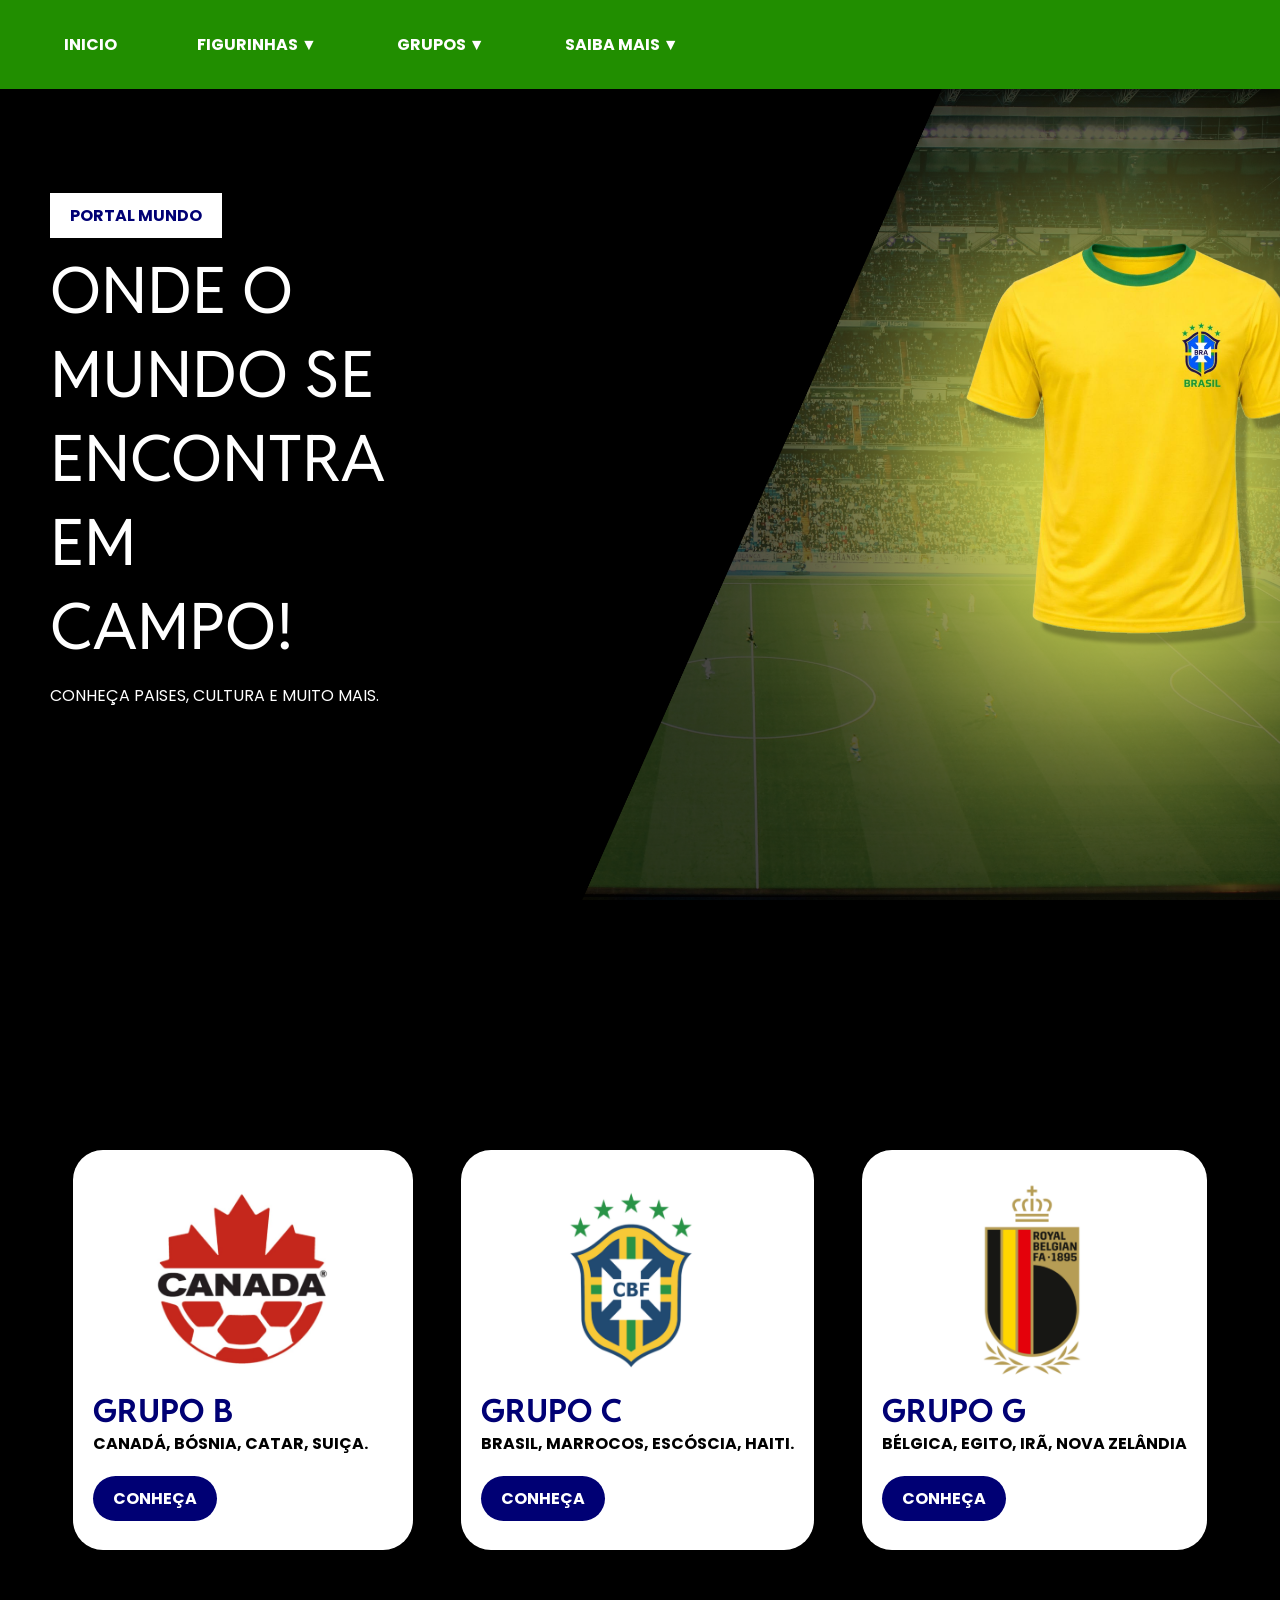
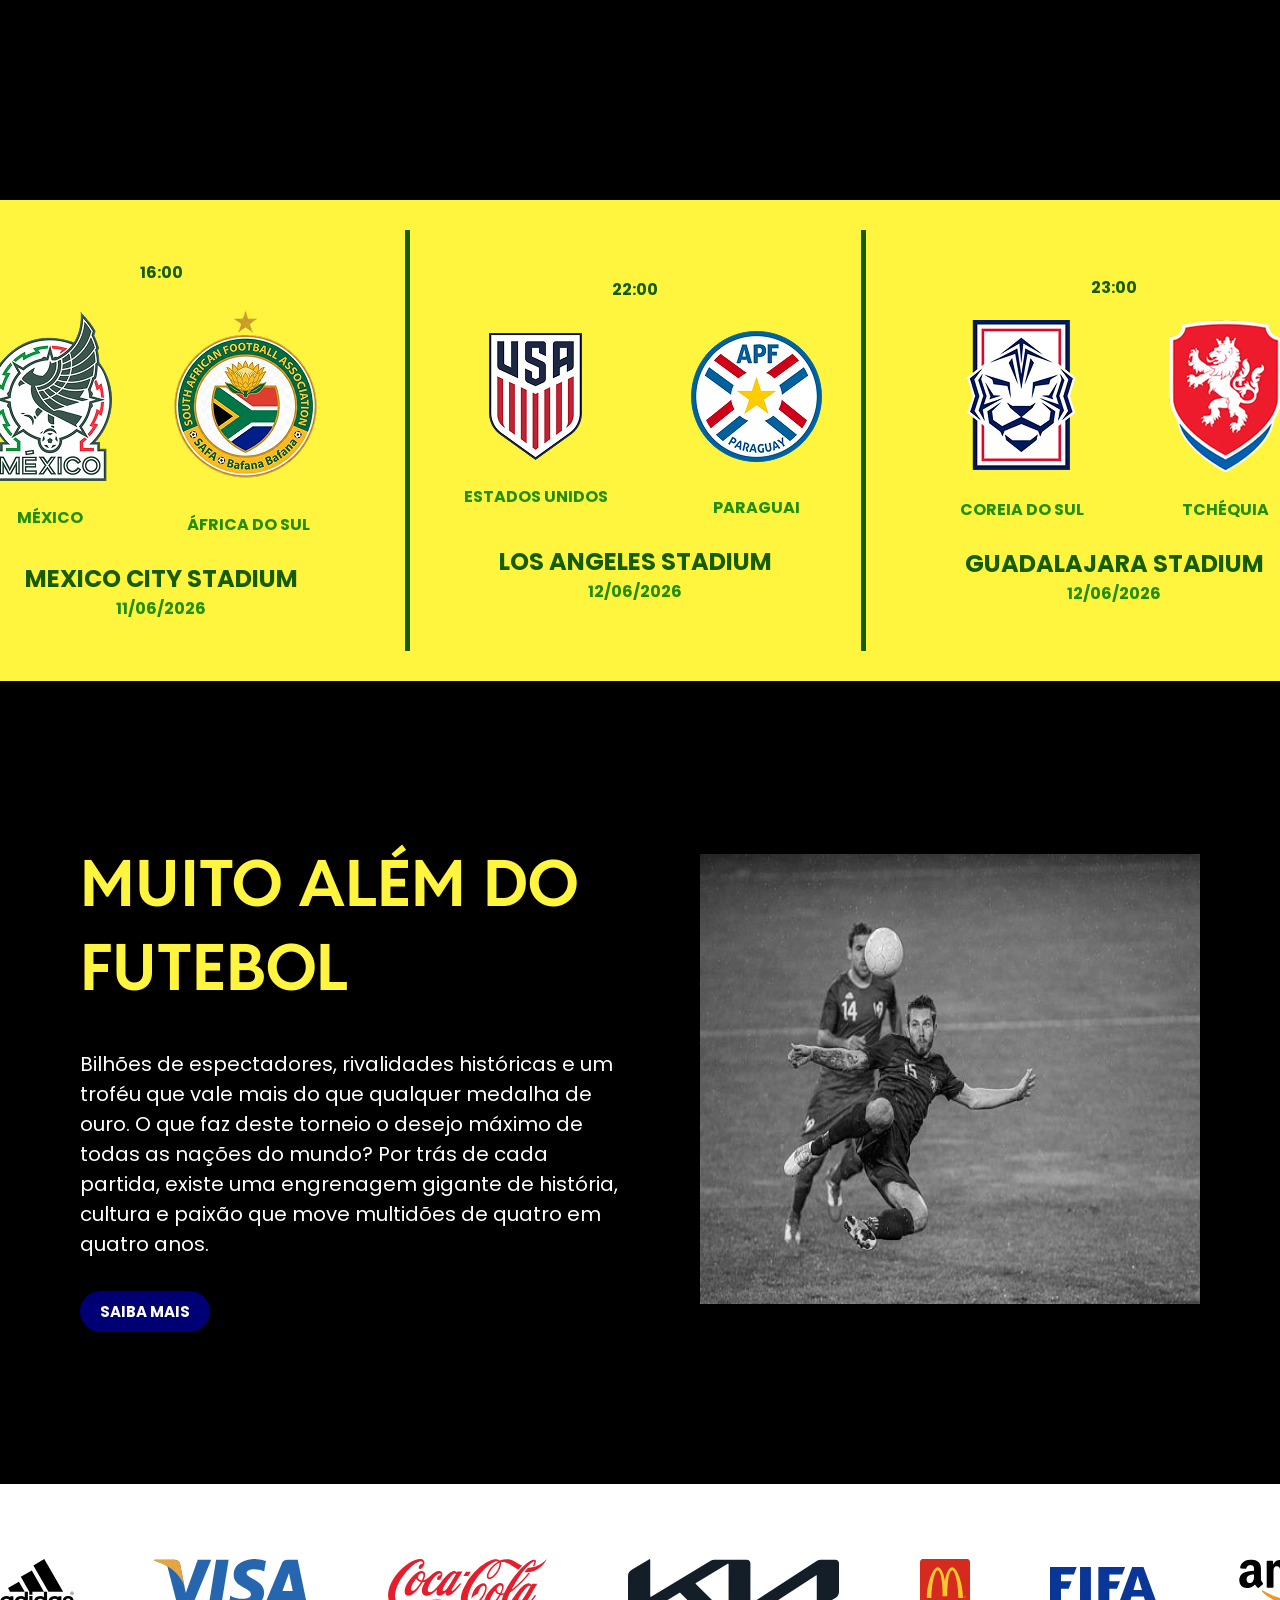
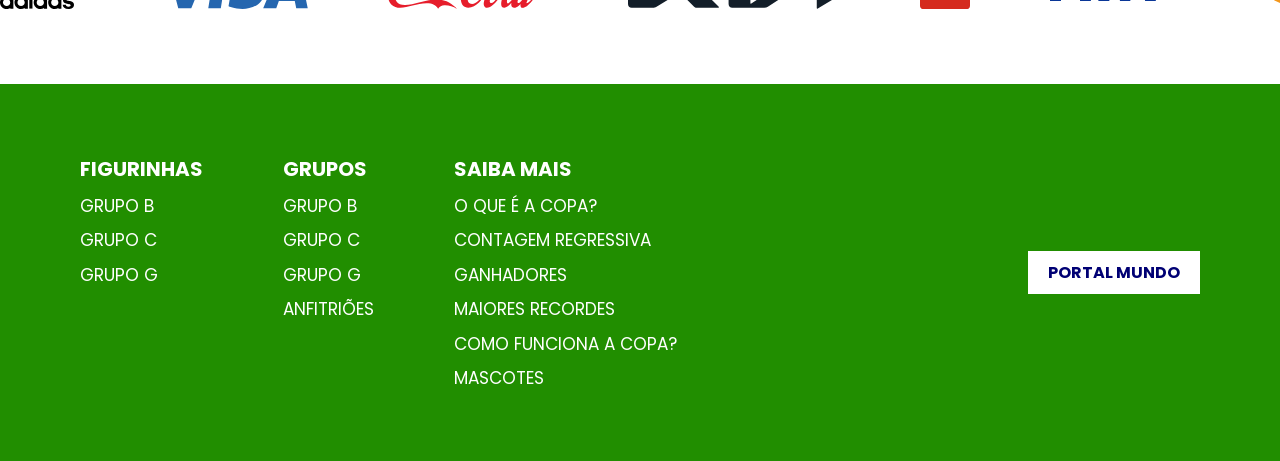
<file: index.html>
<!DOCTYPE html>
<html lang="pt-BR">


<head>
    <meta charset="UTF-8">
    <meta name="viewport" content="width=device-width, initial-scale=1.0">
    <title>Portal Mundo</title>
    <link rel="stylesheet" href="../style/saibamais.css">
    <link rel="preconnect" href="https://fonts.googleapis.com">
    <link rel="preconnect" href="https://fonts.gstatic.com" crossorigin>
    <link
        href="https://fonts.googleapis.com/css2?family=Montserrat:ital,wght@0,100..900;1,100..900&family=Poppins:ital,wght@0,100;0,200;0,300;0,400;0,500;0,600;0,700;0,800;0,900;1,100;1,200;1,300;1,400;1,500;1,600;1,700;1,800;1,900&display=swap"
        rel="stylesheet">
    <link rel="preconnect" href="https://fonts.googleapis.com">
    <link rel="preconnect" href="https://fonts.gstatic.com" crossorigin>
    <link
        href="https://fonts.googleapis.com/css2?family=Montserrat:ital,wght@0,100..900;1,100..900&family=Poppins:ital,wght@0,100;0,200;0,300;0,400;0,500;0,600;0,700;0,800;0,900;1,100;1,200;1,300;1,400;1,500;1,600;1,700;1,800;1,900&family=Reddit+Sans:ital,wght@0,200..900;1,200..900&display=swap"
        rel="stylesheet">
</head>


<body>
    <div id="header">
        <div id="nav">
            <ul id="nav-links">
                <li><a href="index.html" class="links-navegacao">INICIO</a></li>
                <li class="sub-link">
                    <a href="pages/figurinhas.html" class="links-navegacao">FIGURINHAS &#9660</a>
                    <ul class="nav-sub-links">
                        <li><a href="pages/figurinhas.html?grupo=grupo-b">GRUPO B</a></li>
                        <li><a href="pages/figurinhas.html?grupo=grupo-c">GRUPO C</a></li>
                        <li><a href="pages/figurinhas.html?grupo=grupo-g">GRUPO G</a></li>
                    </ul>
                </li>
                <li class="sub-link"><a href="pages/grupos.html" class="links-navegacao">GRUPOS &#9660</a>
                    <ul class="nav-sub-links">
                        <li><a href="pages/grupos.html?grupo=grupo-b">GRUPO B</a></li>
                        <li><a href="pages/grupos.html?grupo=grupo-c">GRUPO C</a></li>
                        <li><a href="pages/grupos.html?grupo=grupo-g">GRUPO G</a></li>
                        <li><a href="pages/grupos.html?grupo=grupo-anfitrioes">ANFITRÕES</a></li>
                    </ul>
                </li>


                <li class="sub-link">
                    <a href="pages/saibamais.html" class="links-navegacao">SAIBA MAIS &#9660</a>
                    <ul class="nav-sub-links">
                        <li><a href="pages/saibamais.html#intro-saiba-mais">O QUE É A COPA?</a></li>
                        <li><a href="pages/saibamais.html#contagem-regressiva">CONTAGEM REGRESSIVA</a></li>
                        <li><a href="pages/saibamais.html#ganhadores">GANHADORES</a></li>
                        <li><a href="pages/saibamais.html#maiores-recordes">MAIORES RECORDES</a></li>
                        <li><a href="pages/saibamais.html#como-funciona-a-copa">COMO FUNCIONA A COPA?</a></li>
                        <li><a href="pages/saibamais.html#mascotes">MASCOTES</a></li>
                    </ul>
                </li>
            </ul>
        </div>
    </div>

    <div id="home">
        <div id="home-textos">
            <p>PORTAL MUNDO</p>
            <p>ONDE O MUNDO SE ENCONTRA EM CAMPO!</p>
            <p>CONHEÇA PAISES, CULTURA E MUITO MAIS.</p>
        </div>
    </div>

    <div id="grupos">
        <div id="blocos-grupos">

            <div class="card-grupos">
                <img src="imagens/brasoes/brasao-canada-bw.jpeg" id="img-grupo-b" alt="foto-brasao-grupo-b">
                <p>GRUPO B</p>
                <p>CANADÁ, BÓSNIA, CATAR, SUIÇA.</p>
                <a href="pages/grupos.html?grupo=grupo-b">CONHEÇA</a>
            </div>

            <div class="card-grupos">
                <img src="imagens/brasoes/brasao-brasil.png" id="img-grupo-c" alt="foto-brasao-grupo-c">
                <p>GRUPO C</p>
                <p>BRASIL, MARROCOS, ESCÓSCIA, HAITI.</p>
                <a href="pages/grupos.html?grupo=grupo-c">CONHEÇA</a>
            </div>

            <div class="card-grupos">
                <img src="imagens/brasoes/brasao-belgica.png" id="img-grupo-g" alt="foto-brasao-grupo-g">
                <p>GRUPO G</p>
                <p>BÉLGICA, EGITO, IRÃ, NOVA ZELÂNDIA</p>
                <a href="pages/grupos.html?grupo=grupo-g">CONHEÇA</a>
            </div>

        </div>
    </div>

    <div id="jogos">
        <div id="blocos-jogos">
            <div class="card-jogo">
                <p>16:00</p>


                <div class="brasoes-jogos">
                    <div class="brasao-1">
                        <img src="imagens/brasoes/brasao-mexico.png" alt="brasao-mexico">
                        <p>MÉXICO</p>
                    </div>
                      
                    <div class="brasao-2">
                        <img src="imagens/brasoes/brasao-africa-do-sul.png" alt="brasao-africa-do-sul">
                        <p>ÁFRICA DO SUL</p>
                    </div>
                </div>


                <p>MEXICO CITY STADIUM</p>
                <p>11/06/2026</p>
            </div>

            <div class="card-jogo">
                <p>22:00</p>

                <div class="brasoes-jogos">
                    <div class="brasao-1">
                        <img src="imagens/brasoes/brasao-usa.png" alt="brasao-usa">
                        <p>ESTADOS UNIDOS</p>
                    </div>
                      
                    <div class="brasao-2">
                        <img src="imagens/brasoes/brasao-paraguai.png" alt="brasao-paraguai">
                        <p>PARAGUAI</p>
                    </div>
                </div>

                <p>LOS ANGELES STADIUM</p>
                <p>12/06/2026</p>
            </div>

            <div class="card-jogo">
                <p>23:00</p>

                <div class="brasoes-jogos">
                    <div class="brasao-1">
                        <img src="imagens/brasoes/brasao-coreia.png" alt="brasao-coreia-do-sul">
                        <p>COREIA DO SUL</p>
                    </div>
        
                    <div class="brasao-2">
                        <img src="imagens/brasoes/brasao-tchequia.png" alt="brasao-tchequia">
                        <p>TCHÉQUIA</p>
                    </div>
                </div>


                <p>GUADALAJARA STADIUM</p>
                <p>12/06/2026</p>
            </div>
        </div>
    </div>

    <div id="o-que-e-a-copa">
        <div id="textos-o-que-e-a-copa">
            <p>MUITO ALÉM DO FUTEBOL</p>
            <p>Bilhões de espectadores, rivalidades históricas e um troféu que vale mais do que qualquer medalha de ouro. O que faz deste torneio o desejo máximo de todas as nações do mundo? Por trás de cada partida, existe uma engrenagem gigante de história, cultura e paixão que move multidões de quatro em quatro anos.</p>
            <a href="pages/saibamais.html">SAIBA MAIS</a>
        </div>
        <div id="imagens-o-que-e-a-copa">
            <img src="imagens/img-gerais/jogando-1.jpg" alt="jogadores-jogando-1">
        </div>
    </div>

    <div id="patrocinadores">
        <div class="carrossel-container">
            <div id="imagens-patrocinadores">
                <img src="imagens/patrocinadores/adidas.svg" alt="logo-adidas">
                <img src="imagens/patrocinadores/visa.svg" alt="logo-visa">
                <img src="imagens/patrocinadores/coca-cola.svg" alt="logo-coca-cola">
                <img src="imagens/patrocinadores/kia.svg" alt="logo-kia">
                <img src="imagens/patrocinadores/mcdonalds.svg" alt="logo-mc-donalds">
                <img src="imagens/patrocinadores/fifa.svg" alt="logo-fifa" class="logo-fifa">
                <img src="imagens/patrocinadores/amazon.svg" alt="logo-amazon">
                <img src="imagens/patrocinadores/airbnb.svg" alt="logo-airbnb">
            </div>
        </div>
    </div>

    <div id="footer">
        <div id="links-footer">
            <ul>
                <li><a href="pages/figurinhas.html">FIGURINHAS</a></li>
                <li><a href="pages/figurinhas.html?grupo=grupo-b">GRUPO B</a></li>
                <li><a href="pages/figurinhas.html?grupo=grupo-c">GRUPO C</a></li>
                <li><a href="pages/figurinhas.html?grupo=grupo-g">GRUPO G</a></li>
            </ul>

            <ul>
                <li><a href="pages/grupos.html">GRUPOS</a></li>
                <li><a href="pages/grupos.html?grupo=grupo-b">GRUPO B</a></li>
                <li><a href="pages/grupos.html?grupo=grupo-c">GRUPO C</a></li>
                <li><a href="pages/grupos.html?grupo=grupo-g">GRUPO G</a></li>
                <li><a href="pages/grupos.html?grupo=grupo-anfitrioes">ANFITRIÕES</a></li>
            </ul>

            <ul>
                <li><a href="pages/saibamais.html">SAIBA MAIS</a></li>
                <li><a href="pages/saibamais.html#intro-saiba-mais">O QUE É A COPA?</a></li>
                <li><a href="pages/saibamais.html#contagem-regressiva">CONTAGEM REGRESSIVA</a></li>
                <li><a href="pages/saibamais.html#ganhadores">GANHADORES</a></li>
                <li><a href="pages/saibamais.html#maiores-recordes">MAIORES RECORDES</a></li>
                <li><a href="pages/saibamais.html#como-funciona-a-copa">COMO FUNCIONA A COPA?</a></li>
                <li><a href="pages/saibamais.html#mascotes">MASCOTES</a></li>
            </ul>
        </div>

        <div id="logo-footer">
            <a href="index.html">PORTAL MUNDO</a>
        </div>
    </div>

<script src="js/saibamais.js"></script>

</body>


</html>
</file>
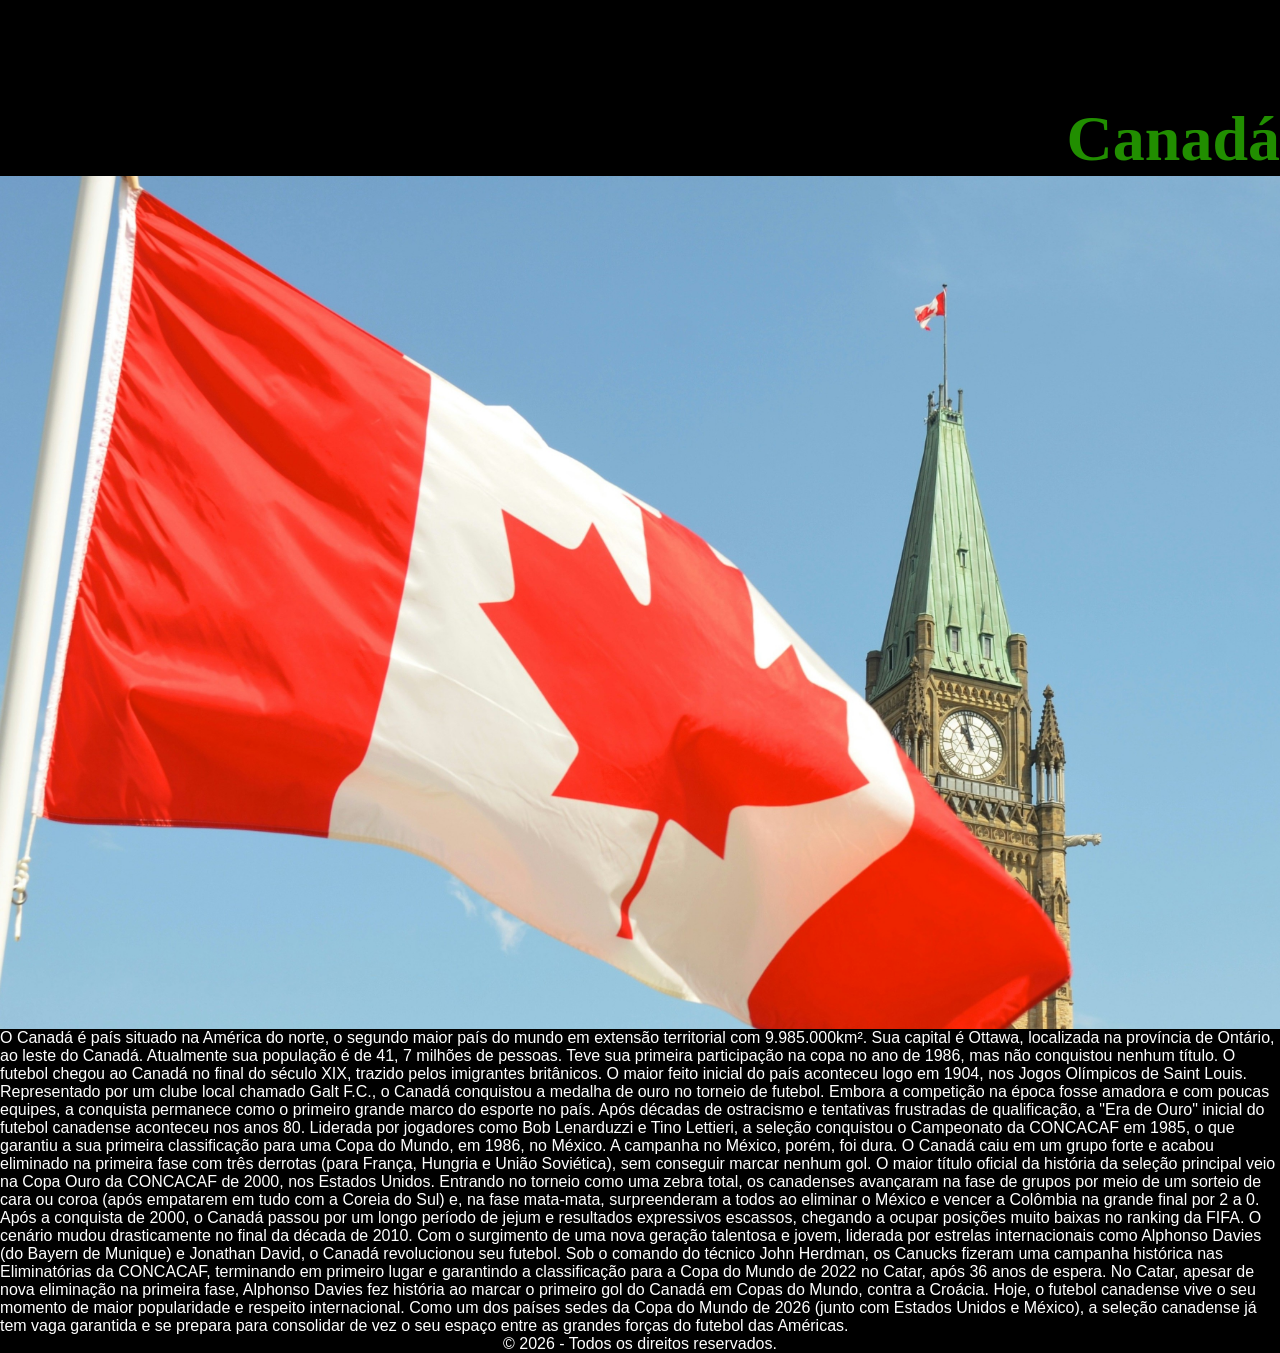
<file: grupos.html>
<!DOCTYPE html>
<html lang="pt-BR">
<head>
    <meta charset="UTF-8">
    <meta name="viewport" content="width=device-width, initial-scale=1.0">
     <link rel="stylesheet" href="style/estilo.css">
    <title>Portal Mundo</title>
</head>

<body>
    <div class="header">
        <p class="titulos-header"> INICIO</p>
        <p class="titulos-header"> GRUPOS</p>
        <p class="titulos-header"> JOGOS</p>
        <p class="titulos-header"> SAIBA MAIS</p>
    </div>
    
    <div class="sobre"> 
    <p class="h1">Canadá</p>
    <img id="ottawa1" src="imagens/img-gerais/ottawa-canada.jpg">

    <p class="textos"> O Canadá é país situado na América do norte,  o segundo maior país do mundo em extensão 
        territorial com 9.985.000km². Sua capital é Ottawa,  localizada na província de Ontário, 
        ao leste do Canadá. Atualmente sua população é de 41, 7 milhões de pessoas. Teve sua primeira 
        participação na copa no ano de 1986, mas não conquistou nenhum título.
        O futebol chegou ao Canadá no final do século XIX, trazido pelos imigrantes britânicos. O maior
        feito inicial do país aconteceu logo em 1904, nos Jogos Olímpicos de Saint Louis. Representado
        por um clube local chamado Galt F.C., o Canadá conquistou a medalha de ouro no torneio de 
        futebol. Embora a competição na época fosse amadora e com poucas equipes, a conquista
        permanece como o primeiro grande marco do esporte no país. Após décadas de ostracismo e 
        tentativas frustradas de qualificação, a "Era de Ouro" inicial do futebol canadense 
        aconteceu nos anos 80. Liderada por jogadores como Bob Lenarduzzi e Tino Lettieri, a seleção
        conquistou o Campeonato da CONCACAF em 1985, o que garantiu a sua primeira classificação para 
        uma Copa do Mundo, em 1986, no México. A campanha no México, porém, foi dura. O Canadá caiu em
        um grupo forte e acabou eliminado na primeira fase com três derrotas (para França, Hungria e 
        União Soviética), sem conseguir marcar nenhum gol. O maior título oficial da história da 
        seleção principal veio na Copa Ouro da CONCACAF de 2000, nos Estados Unidos. Entrando no 
        torneio como uma zebra total, os canadenses avançaram na fase de grupos por meio de um sorteio
        de cara ou coroa (após empatarem em tudo com a Coreia do Sul) e, na fase mata-mata, surpreenderam 
        a todos ao eliminar o México e vencer a Colômbia na grande final por 2 a 0. Após a conquista de 
        2000, o Canadá passou por um longo período de jejum e resultados expressivos escassos, chegando a 
        ocupar posições muito baixas no ranking da FIFA. O cenário mudou drasticamente no final da década 
        de 2010. Com o surgimento de uma nova geração talentosa e jovem, liderada por estrelas internacionais 
        como Alphonso Davies (do Bayern de Munique) e Jonathan David, o Canadá revolucionou seu futebol. 
        Sob o comando do técnico John Herdman, os Canucks fizeram uma campanha histórica nas Eliminatórias 
        da CONCACAF, terminando em primeiro lugar e garantindo a classificação para a Copa do Mundo de 2022 
        no Catar, após 36 anos de espera. No Catar, apesar de nova eliminação na primeira fase, Alphonso Davies 
        fez história ao marcar o primeiro gol do Canadá em Copas do Mundo, contra a Croácia. Hoje, o futebol 
        canadense vive o seu momento de maior popularidade e respeito internacional. Como um dos países 
        sedes da Copa do Mundo de 2026 (junto com Estados Unidos e México), a seleção canadense já tem 
        vaga garantida e se prepara para consolidar de vez o seu espaço entre as grandes forças do futebol 
        das Américas. </p>
        </div>

        <div class="footer">
           <div class="direitos-reservados">
                <p>	&#169 2026 - Todos os direitos reservados.</p>
            </div>
        </div>

</body>

</html>
</file>
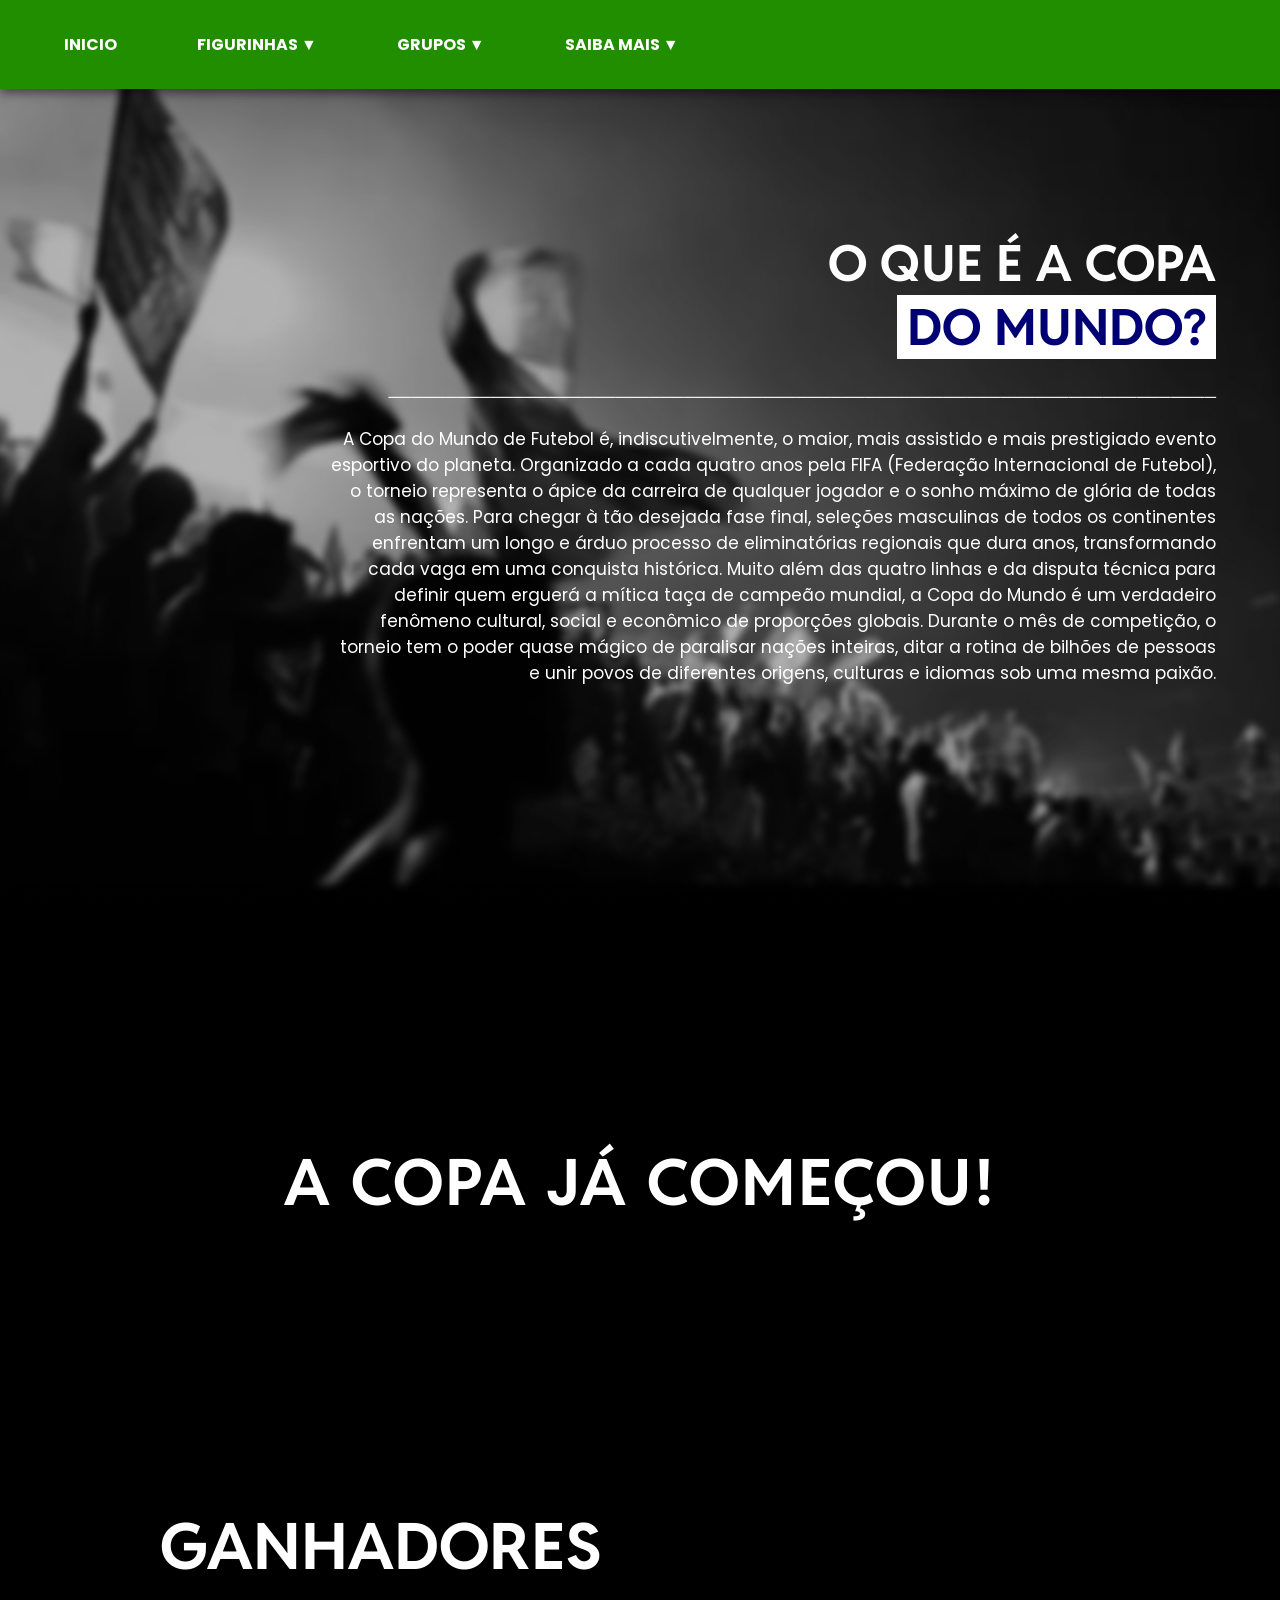
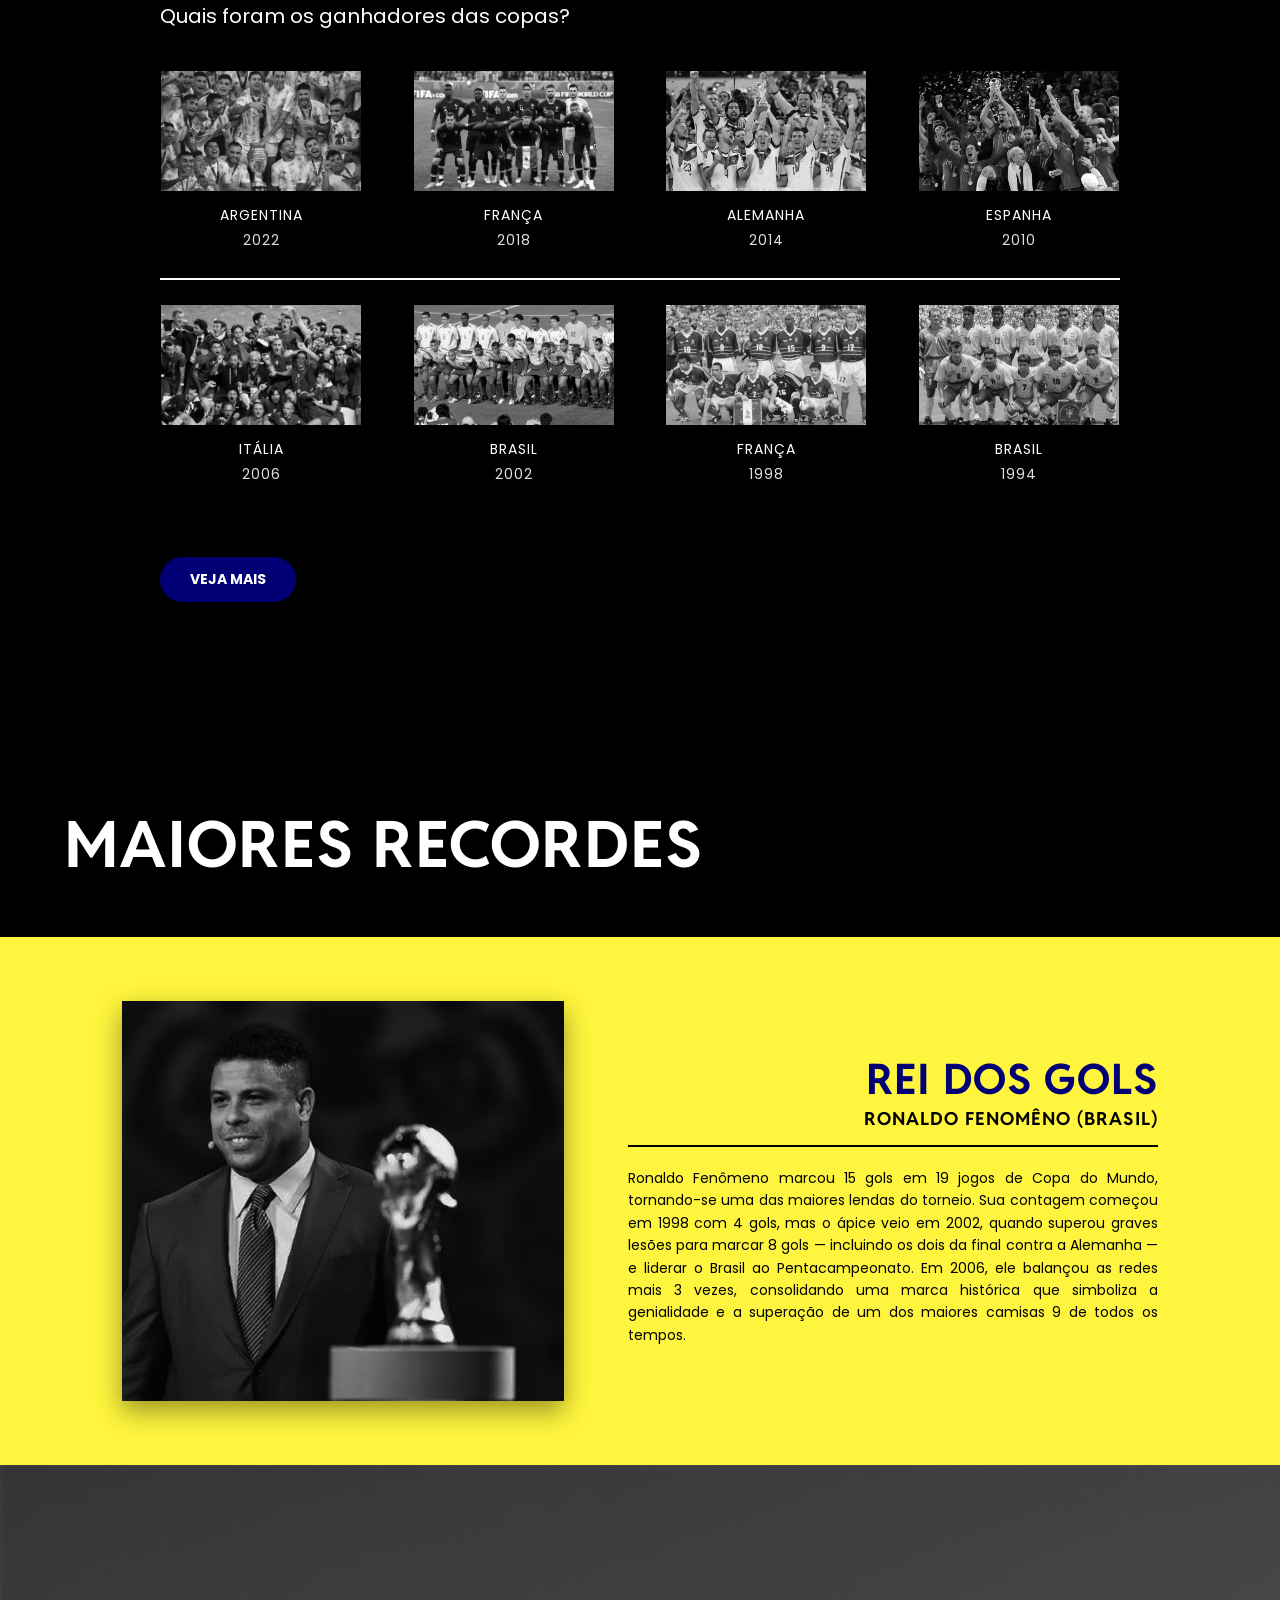
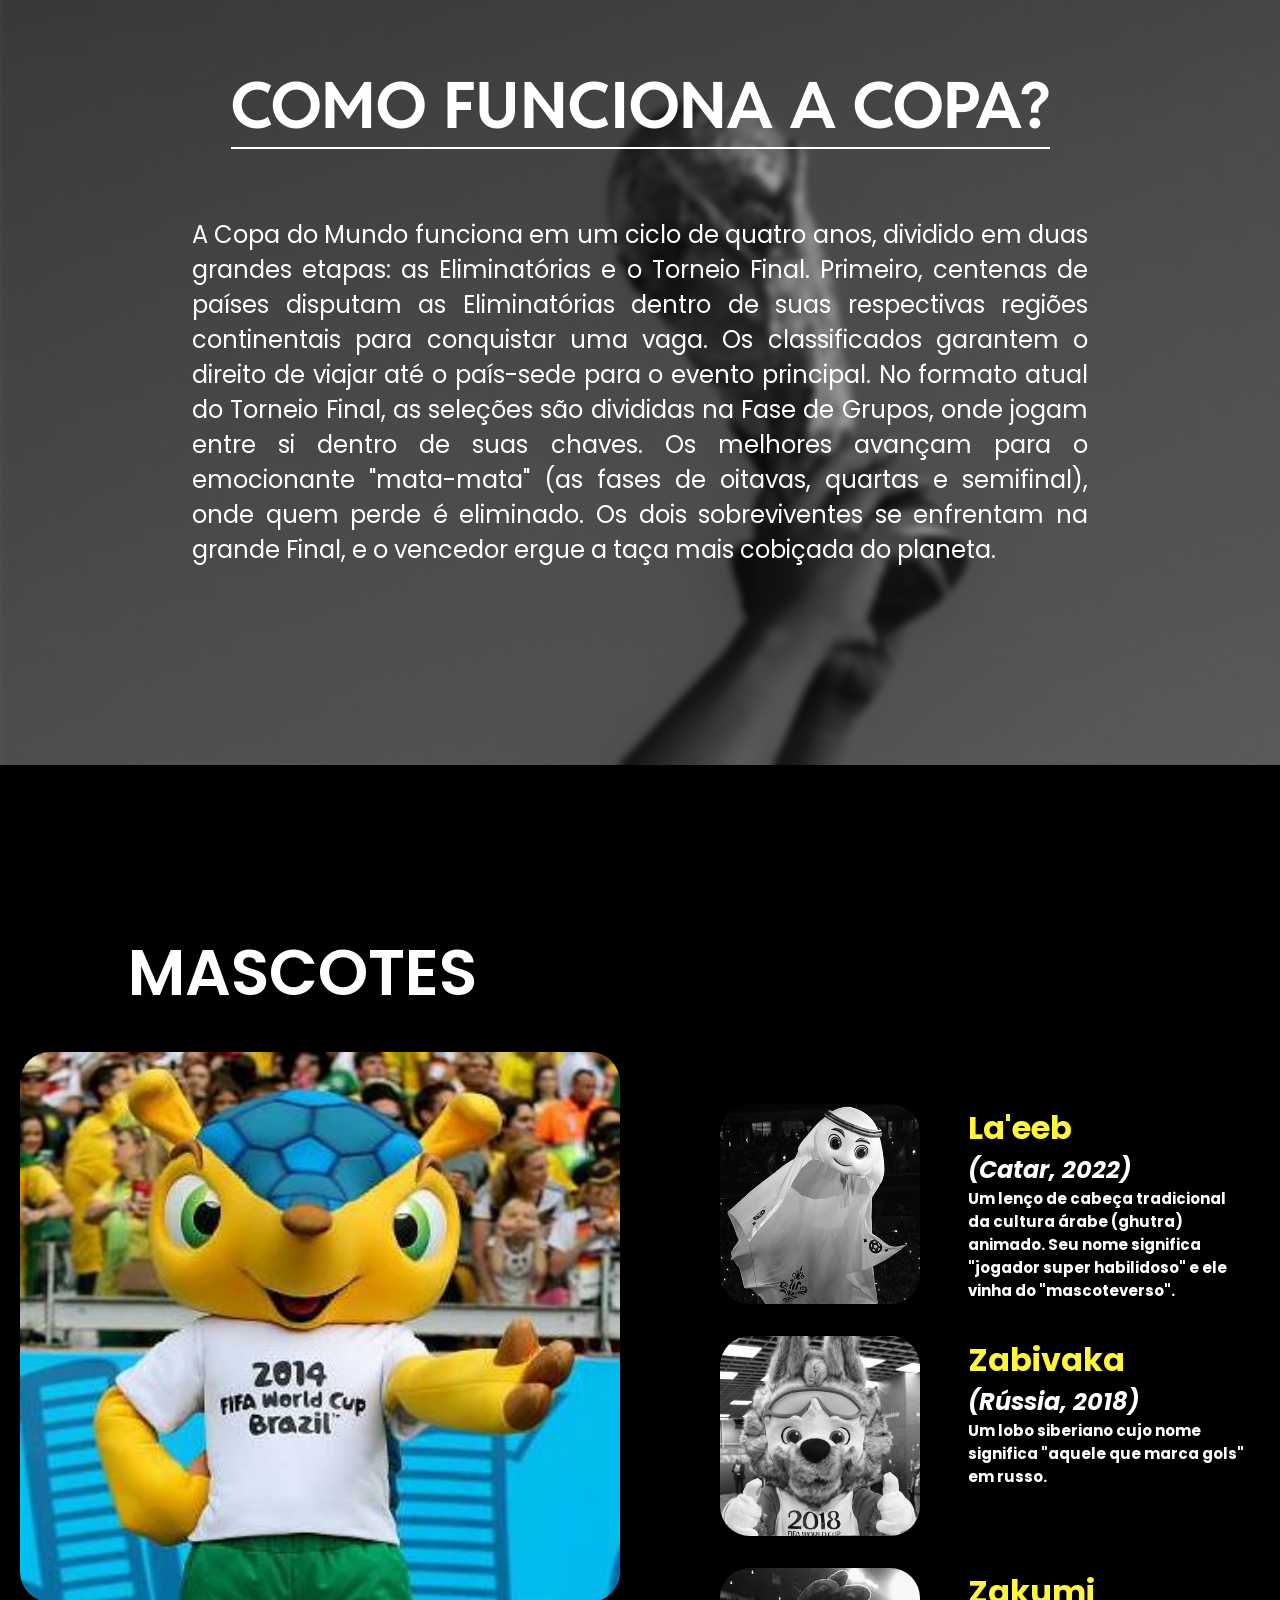
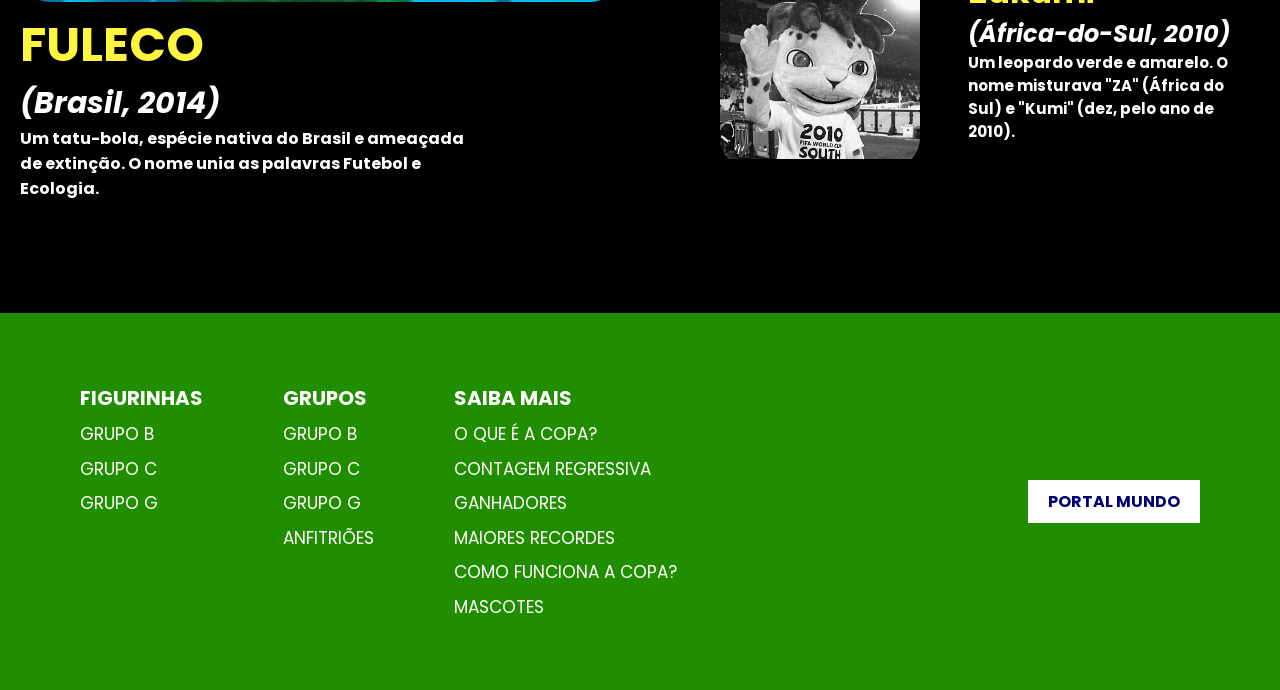
<file: pages/saibamais.html>
<!DOCTYPE html>
<html lang="pt-BR">

<head>
    <meta charset="UTF-8">
    <meta name="viewport" content="width=device-width, initial-scale=1.0">
    <title>Saiba Mais</title>
    <link rel="stylesheet" href="../style/saibamais.css">
    <link rel="preconnect" href="https://fonts.googleapis.com">
    <link rel="preconnect" href="https://fonts.gstatic.com" crossorigin>
    <link
        href="https://fonts.googleapis.com/css2?family=Montserrat:ital,wght@0,100..900;1,100..900&family=Poppins:ital,wght@0,100;0,200;0,300;0,400;0,500;0,600;0,700;0,800;0,900;1,100;1,200;1,300;1,400;1,500;1,600;1,700;1,800;1,900&display=swap"
        rel="stylesheet">
    <link rel="preconnect" href="https://fonts.googleapis.com">
    <link rel="preconnect" href="https://fonts.gstatic.com" crossorigin>
    <link
        href="https://fonts.googleapis.com/css2?family=Montserrat:ital,wght@0,100..900;1,100..900&family=Poppins:ital,wght@0,100;0,200;0,300;0,400;0,500;0,600;0,700;0,800;0,900;1,100;1,200;1,300;1,400;1,500;1,600;1,700;1,800;1,900&family=Reddit+Sans:ital,wght@0,200..900;1,200..900&display=swap"
        rel="stylesheet">
</head>

<body>
    <div id="header">
        <div id="nav">
            <ul id="nav-links">
                <li><a href="../index.html" class="links-navegacao">INICIO</a></li>
                <li class="sub-link">
                    <a href="figurinhas.html" class="links-navegacao">FIGURINHAS &#9660</a>
                    <ul class="nav-sub-links">
                        <li><a href="figurinhas.html?grupo=grupo-b">GRUPO B</a></li>
                        <li><a href="figurinhas.html?grupo=grupo-c">GRUPO C</a></li>
                        <li><a href="figurinhas.html?grupo=grupo-g">GRUPO G</a></li>
                    </ul>
                </li>
                <li class="sub-link">
                    <a href="grupos.html" class="links-navegacao">GRUPOS &#9660</a>
                    <ul class="nav-sub-links">
                        <li><a href="grupos.html?grupo=grupo-b">GRUPO B</a></li>
                        <li><a href="grupos.html?grupo=grupo-c">GRUPO C</a></li>
                        <li><a href="grupos.html?grupo=grupo-g">GRUPO G</a></li>
                        <li><a href="grupos.html?grupo=grupo-anfitrioes">ANFITRÕES</a></li>
                    </ul>
                </li>

                <li class="sub-link">
                    <a href="saibamais.html" class="links-navegacao">SAIBA MAIS &#9660</a>
                    <ul class="nav-sub-links">
                        <li><a href="#intro-saiba-mais">O QUE É A COPA?</a></li>
                        <li><a href="#contagem-regressiva">CONTAGEM REGRESSIVA</a></li>
                        <li><a href="#ganhadores">GANHADORES</a></li>
                        <li><a href="#maiores-recordes">MAIORES RECORDES</a></li>
                        <li><a href="#como-funciona-a-copa">COMO FUNCIONA A COPA?</a></li>
                        <li><a href="#mascotes">MASCOTES</a></li>
                    </ul>
                </li>
            </ul>
        </div>
    </div>

    <div id="intro-saiba-mais">
        <div id="intro-textos">
            <p id="titulo-intro">O QUE É A COPA
            <p id="destaque-titulo-intro">DO MUNDO?</p>
            </p>
            <p>─────────────────────────────────────────────────────────────────────────</p>
            <p id="texto-intro">A Copa do Mundo de Futebol é, indiscutivelmente, o maior, mais assistido e mais
                prestigiado evento esportivo do planeta. Organizado a cada quatro anos pela FIFA (Federação
                Internacional de Futebol), o torneio representa o ápice da carreira de qualquer jogador e o sonho máximo
                de glória de todas as nações. Para chegar à tão desejada fase final, seleções masculinas de todos os
                continentes enfrentam um longo e árduo processo de eliminatórias regionais que dura anos, transformando
                cada vaga em uma conquista histórica.

                Muito além das quatro linhas e da disputa técnica para definir quem erguerá a mítica taça de campeão
                mundial, a Copa do Mundo é um verdadeiro fenômeno cultural, social e econômico de proporções globais.
                Durante o mês de competição, o torneio tem o poder quase mágico de paralisar nações inteiras, ditar a
                rotina de bilhões de pessoas e unir povos de diferentes origens, culturas e idiomas sob uma mesma
                paixão.
            </p>
        </div>
    </div>

    <div id="contagem-regressiva">
        <p id="titulo-contagem">CONTAGEM REGRESSIVA</p>
        <p id="texto-contagem">Quanto falta para a copa do mundo?</p>
        <div id="card-contagem">
            <div class="time-card">
                <p id="dias">00</p>
                <p class="time-label">DIAS</p>
            </div>
            <div class="time-card">
                <p id="horas">00</p>
                <p class="time-label">HORAS</p>
            </div>
            <div class="time-card">
                <p id="minutos">00</p>
                <p class="time-label">MINUTOS</p>
            </div>
            <div class="time-card">
                <p id="segundos">00</p>
                <p class="time-label">SEGUNDOS</p>
            </div>
        </div>
    </div>

    <div id="ganhadores">
        <p id="titulo-ganhadores">GANHADORES</p>
        <p id="texto-ganhadores">Quais foram os ganhadores das copas?</p>
        <div id="card-ganhadores-1">
            <div class="blocos">
                <img src="../imagens/selecoes-campeas/selecao-campea-2022.jpg" alt="seleção-campeã-de-2022">
                <p>ARGENTINA</p>
                <p>2022</p>
            </div>
            <div class="blocos">
                <img src="../imagens/selecoes-campeas/selecao-campea-2018.jpg" alt="seleção-campeã-de-2018">
                <p>FRANÇA</p>
                <p>2018</p>
            </div>
            <div class="blocos">
                <img src="../imagens/selecoes-campeas/selecao-campea-2014.jpg" alt="seleção-campeã-de-2014">
                <p>ALEMANHA</p>
                <p>2014</p>
            </div>
            <div class="blocos">
                <img src="../imagens/selecoes-campeas/selecao-campea-2010.jpg" alt="seleção-campeã-de-2010">
                <p>ESPANHA</p>
                <p>2010</p>
            </div>
        </div>

        <div id="card-ganhadores-2">
            <div class="blocos">
                <img src="../imagens/selecoes-campeas/selecao-campea-2006.jpg" alt="seleção-campeã-de-2006">
                <p>ITÁLIA</p>
                <p>2006</p>
            </div>
            <div class="blocos">
                <img src="../imagens/selecoes-campeas/selecao-campea-2002.jpg" alt="seleção-campeã-de-2002">
                <p>BRASIL</p>
                <p>2002</p>
            </div>
            <div class="blocos">
                <img src="../imagens/selecoes-campeas/selecao-campea-1998.jpg" alt="seleção-campeã-de-1998">
                <p>FRANÇA</p>
                <p>1998</p>
            </div>
            <div class="blocos">
                <img src="../imagens/selecoes-campeas/selecao-campea-1994.jpg" alt="seleção-campeã-de-1994">
                <p>BRASIL</p>
                <p>1994</p>
            </div>
        </div>

        <div id="card-ganhadores-3">
            <div class="blocos">
                <img src="../imagens/selecoes-campeas/selecao-campea-1990.jpg" alt="seleção-campeã-de-1990">
                <p>ALEMANHA</p>
                <p>1990</p>
            </div>
            <div class="blocos">
                <img src="../imagens/selecoes-campeas/selecao-campea-1986.JPG" alt="seleção-campeã-de-1986">
                <p>ARGENTINA</p>
                <p>1986</p>
            </div>
            <div class="blocos">
                <img src="../imagens/selecoes-campeas/selecao-campea-1982.JPG" alt="seleção-campeã-de-1982">
                <p>ITÁLIA</p>
                <p>1982</p>
            </div>
            <div class="blocos">
                <img src="../imagens/selecoes-campeas/selecao-campea-1978.jpg" alt="seleção-campeã-de-1978">
                <p>ARGENTINA</p>
                <p>1978</p>
            </div>
        </div>

        <div id="card-ganhadores-4">
            <div class="blocos">
                <img src="../imagens/selecoes-campeas/selecao-campea-1974.jpg" alt="seleção-campeã-de-1974">
                <p>ALEMANHA</p>
                <p>1974</p>
            </div>
            <div class="blocos">
                <img src="../imagens/selecoes-campeas/selecao-campea-1970.jpg" alt="seleção-campeã-de-1970">
                <p>BRASIL</p>
                <p>1970</p>
            </div>
            <div class="blocos">
                <img src="../imagens/selecoes-campeas/selecao-campea-1966.jpg" alt="seleção-campeã-de-1966">
                <p>INGLATERRA</p>
                <p>1966</p>
            </div>
            <div class="blocos">
                <img src="../imagens/selecoes-campeas/selecao-campea-1962.jpg" alt="seleção-campeã-de-1962">
                <p>BRASIL</p>
                <p>1962</p>
            </div>
        </div>

        <div id="card-ganhadores-5">
            <div class="blocos">
                <img src="../imagens/selecoes-campeas/selecao-campea-1958.jpg" alt="seleção-campeã-de-1958">
                <p>BRASIL</p>
                <p>1958</p>
            </div>
            <div class="blocos">
                <img src="../imagens/selecoes-campeas/selecao-campea-1954.png" alt="seleção-campeã-de-1954">
                <p>ALEMANHA</p>
                <p>1954</p>
            </div>
            <div class="blocos">
                <img src="../imagens/selecoes-campeas/selecao-campea-1950.jpg" alt="seleção-campeã-de-1950">
                <p>URUGUAI</p>
                <p>1950</p>
            </div>
            <div class="blocos">
                <img src="../imagens/selecoes-campeas/selecao-campea-1938.jpg" alt="seleção-campeã-de-1938">
                <p>ITÁLIA</p>
                <p>1938</p>
            </div>
        </div>

        <div id="card-ganhadores-6">
            <div class="blocos">
                <img src="../imagens/selecoes-campeas/selecao-campea-1934.jpg" alt="seleção-campeã-de-1934">
                <p>ITÁLIA</p>
                <p>1934</p>
            </div>
            <div class="blocos">
                <img src="../imagens/selecoes-campeas/selecao-campea-1930.jpg" alt="seleção-campeã-de-1930">
                <p>URUGUAI</p>
                <p>1930</p>
            </div>
        </div>

        <button id="btn-veja-mais-ganhadores">VEJA MAIS</button>
    </div>

    <div id="maiores-recordes">
        <p id="titulo-carrossel">MAIORES RECORDES</p>
        <div id="carrossel-recordes">
            <div class="cards-carrossel ativo">
                <div class="imagem-carrossel">
                    <img src="../imagens/carrossel/foto-ronaldo-fenomeno.jpg" alt="foto-do-ronaldo-fenomeno">
                </div>
                <div class="textos-carrossel">
                    <p class="titulo-card-carrossel">REI DOS GOLS</p>
                    <p class="subtitulo-card-carrossel">RONALDO FENOMÊNO (BRASIL)</p>
                    <p class="texto-card-carrossel">Ronaldo Fenômeno marcou 15 gols em 19 jogos de Copa do Mundo, tornando-se uma das maiores lendas do torneio. Sua contagem começou em 1998 com 4 gols, mas o ápice veio em 2002, quando superou graves lesões para marcar 8 gols — incluindo os dois da final contra a Alemanha — e liderar o Brasil ao Pentacampeonato. Em 2006, ele balançou as redes mais 3 vezes, consolidando uma marca histórica que simboliza a genialidade e a superação de um dos maiores camisas 9 de todos os tempos.</p>
                </div>
            </div>

            <div class="cards-carrossel">
                <div class="imagem-carrossel">
                    <img src="../imagens/img-gerais/brasil-campeao-2.jpg" alt="foto-do-brasil-campeao">
                </div>
                <div class="textos-carrossel">
                    <p class="titulo-card-carrossel">MAIOR CAMPEÃO</p>
                    <p class="subtitulo-card-carrossel">BRASIL (1958, 1962, 1970, 1994 e 2002)</p>
                    <p class="texto-card-carrossel">O Brasil é a única seleção pentacampeã do mundo (1958, 1962, 1970, 1994 e 2002) e a única a disputar todas as edições da história da Copa. Mais do que estatística, essa soberania moldou o "futebol-arte". Da genialidade de Pelé ao brilho de Ronaldo Fenômeno, o país transformou o torneio em sua própria identidade, garantindo um topo que nenhuma outra nação conseguiu alcançar. O Brasil não apenas joga a Copa; ele a define.</p>
                </div>
            </div>

            <div class="cards-carrossel">
                <div class="imagem-carrossel">
                    <img src="../imagens/img-gerais/brasil-uruguai.jpg" alt="foto-jogo-brasil-uruguai">
                </div>
                <div class="textos-carrossel">
                    <p class="titulo-card-carrossel">MAIOR PÚBLICO EM JOGO</p>
                    <p class="subtitulo-card-carrossel">BRASIL X URUGUAI</p>
                    <p class="texto-card-carrossel">O recorde de maior público da história das Copas pertence ao Maracanã, em 1950, no duelo decisivo entre Brasil e Uruguai. Oficialmente, 173.850 torcedores pagantes lotaram o estádio, mas estimativas apontam que mais de 200 mil pessoas estavam presentes naquele dia. Mais do que um número impressionante, esse jogo se tornou um marco cultural eterno. Aquela multidão testemunhou o silêncio histórico do "Maracanazo", provando que o tamanho daquele público transformou a partida no evento mais monumental e dramático que o futebol já viu.</p>
                </div>
            </div>
        </div>
    </div>

    <div id="como-funciona-a-copa">
        <div id="textos-explicacao">
            <p id="titulo-explicacao">COMO FUNCIONA A COPA?</p>
            <p id="texto-explicacao">A Copa do Mundo funciona em um ciclo de quatro anos, dividido em duas grandes etapas: as Eliminatórias e o Torneio Final. Primeiro, centenas de países disputam as Eliminatórias dentro de suas respectivas regiões continentais para conquistar uma vaga. Os classificados garantem o direito de viajar até o país-sede para o evento principal. No formato atual do Torneio Final, as seleções são divididas na Fase de Grupos, onde jogam entre si dentro de suas chaves. Os melhores avançam para o emocionante "mata-mata" (as fases de oitavas, quartas e semifinal), onde quem perde é eliminado. Os dois sobreviventes se enfrentam na grande Final, e o vencedor ergue a taça mais cobiçada do planeta.</p>
        </div>
    </div>

    <div id="mascotes">
        <p id="titulo-mascotes">MASCOTES</p>
        <div id="cards-mascotes">
            <div id="card-mascote-selecionado">
                <img id="foto-mascote-selecionado" src="../imagens/mascotes/fuleco (1).jpg" alt="foto-do-fuleco">
                <p id="nome-mascote-selecionado">FULECO</p>
                <p id="pais-ano-mascote-selecionado">(Brasil, 2014)</p>
                <p id="texto-mascote-selecionado">Um tatu-bola, espécie nativa do Brasil e ameaçada de extinção. O nome unia as palavras Futebol e Ecologia.</p>
            </div>

            <div id="card-secundario">
                <div class="mascotes-secundarios esconder-mascote" id="item-lista-fuleco">
                    <img class="foto-mascote" src="../imagens/mascotes/fuleco (1).jpg" alt="foto-do-fuleco">
                    <div class="textos-mascotes">
                        <p class="nome-mascote">FULECO</p>
                        <p class="pais-ano-mascote">(Brasil, 2014)</p>
                        <p class="texto-mascote">Um tatu-bola, espécie nativa do Brasil e ameaçada de extinção. O nome unia as palavras Futebol e Ecologia.</p>
                    </div>
                </div>
                <div class="mascotes-secundarios">
                    <img class="foto-mascote" src="../imagens/mascotes/laeeb (1).png" alt="foto-do-laeeb">
                    <div class="textos-mascotes">
                        <p class="nome-mascote">La'eeb</p>
                        <p class="pais-ano-mascote">(Catar, 2022)</p>
                        <p class="texto-mascote">Um lenço de cabeça tradicional da cultura árabe (ghutra) animado. Seu nome significa "jogador super habilidoso" e ele vinha do "mascoteverso".</p>
                    </div>
                </div>

                <div class="mascotes-secundarios">
                    <img class="foto-mascote" src="../imagens/mascotes/zabivaka (1).jpg" alt="foto-do-zabivaka">
                    <div class="textos-mascotes">
                        <p class="nome-mascote">Zabivaka</p>
                        <p class="pais-ano-mascote">(Rússia, 2018)</p>
                        <p class="texto-mascote">Um lobo siberiano cujo nome significa "aquele que marca gols" em russo.</p>
                    </div>
                </div>

                <div class="mascotes-secundarios">
                    <img class="foto-mascote" src="../imagens/mascotes/zakumi (1).jpg" alt="foto-do-zakumi">
                    <div class="textos-mascotes">
                        <p class="nome-mascote">Zakumi</p>
                        <p class="pais-ano-mascote">(África-do-Sul, 2010)</p>
                        <p class="texto-mascote">Um leopardo verde e amarelo. O nome misturava "ZA" (África do Sul) e "Kumi" (dez, pelo ano de 2010).</p>
                    </div>
                </div>

                <div class="mascotes-secundarios">
                    <img class="foto-mascote" src="../imagens/mascotes/goleo vi.png" alt="foto-do-goleo-e-a-bola-falante">
                    <div class="textos-mascotes">
                        <p class="nome-mascote">Goleo VI (e a bola falante Pille)</p>
                        <p class="pais-ano-mascote">(Alemanha, 2006)</p>
                        <p class="texto-mascote">Um leão de pelúcia gigante acompanhado por uma bola de futebol com olhos e boca.</p>
                    </div>
                </div>

                <div class="mascotes-secundarios">
                    <img class="foto-mascote" src="../imagens/mascotes/ato kaz e nik.jpg" alt="foto-do-ato-kaz-nik">
                    <div class="textos-mascotes">
                        <p class="nome-mascote">Ato, Kaz e Nik (Os Spheriks)</p>
                        <p class="pais-ano-mascote">(Coreia do Sul e Japão, 2002)</p>
                        <p class="texto-mascote">Três criaturas futuristas e semi-transparentes feitas de energia.</p>
                    </div>
                </div>

                <div class="mascotes-secundarios">
                    <img class="foto-mascote" src="../imagens/mascotes/footix.jpg" alt="foto-do-footix">
                    <div class="textos-mascotes">
                        <p class="nome-mascote">Footix</p>
                        <p class="pais-ano-mascote">(França, 1998)</p>
                        <p class="texto-mascote">Um galo, o símbolo nacional da França, com o corpo azul e detalhes em vermelho.</p>
                    </div>
                </div>

                <div class="mascotes-secundarios">
                    <img class="foto-mascote" src="../imagens/mascotes/striker.png" alt="foto-do-footix">
                    <div class="textos-mascotes">
                        <p class="nome-mascote">Striker</p>
                        <p class="pais-ano-mascote">(Estados Unidos, 1994)</p>
                        <p class="texto-mascote">Um cachorrinho vestindo roupas com as cores da bandeira americana.</p>
                    </div>
                </div>

                <div class="mascotes-secundarios">
                    <img class="foto-mascote" src="../imagens/mascotes/ciao.jpg" alt="foto-do-footix">
                    <div class="textos-mascotes">
                        <p class="nome-mascote">Ciao</p>
                        <p class="pais-ano-mascote">(Itália, 1990)</p>
                        <p class="texto-mascote">Um boneco de blocos abstrato com as cores da bandeira italiana e uma bola de futebol como cabeça.</p>
                    </div>
                </div>

                <div class="mascotes-secundarios">
                    <img class="foto-mascote" src="../imagens/mascotes/pique.jpg" alt="foto-do-footix">
                    <div class="textos-mascotes">
                        <p class="nome-mascote">Pique</p>
                        <p class="pais-ano-mascote">(México, 1986)</p>
                        <p class="texto-mascote">Uma pimenta jalapeño com bigode e usando o chapéu sombrero.</p>
                    </div>
                </div>

                <div class="mascotes-secundarios">
                    <img class="foto-mascote" src="../imagens/mascotes/naranjito.jpg" alt="foto-do-footix">
                    <div class="textos-mascotes">
                        <p class="nome-mascote">Naranjito</p>
                        <p class="pais-ano-mascote">(Espanha, 1982)</p>
                        <p class="texto-mascote">Representava uma laranja antropomórfica, fruta típica das regiões de Valência e Andaluzia.</p>
                    </div>
                </div>

                <div class="mascotes-secundarios">
                    <img class="foto-mascote" src="../imagens/mascotes/gauchito.png" alt="foto-do-footix">
                    <div class="textos-mascotes">
                        <p class="nome-mascote">Gauchito</p>
                        <p class="pais-ano-mascote">(Argentina, 1978)</p>
                        <p class="texto-mascote">Um menino vestido como um gaúcho, representando os trabalhadores rurais típicos da região do Pampa na América do Sul.</p>
                    </div>
                </div>

                <div class="mascotes-secundarios">
                    <img class="foto-mascote" src="../imagens/mascotes/tip-e-tap.jpg" alt="foto-do-footix">
                    <div class="textos-mascotes">
                        <p class="nome-mascote">Tip e Tap</p>
                        <p class="pais-ano-mascote">(Alemanha Ocidental, 1974)</p>
                        <p class="texto-mascote">A primeira vez que uma Copa teve dois mascotes. Eram dois garotos uniformizados que simbolizavam a união e a amizade entre as Alemanhas Ocidental e Oriental, que na época ainda eram nações separadas politicamente, mas competiam no mesmo torneio.</p>
                    </div>
                </div>

                <div class="mascotes-secundarios">
                    <img class="foto-mascote" src="../imagens/mascotes/juanito.png" alt="foto-do-footix">
                    <div class="textos-mascotes">
                        <p class="nome-mascote">Juanito</p>
                        <p class="pais-ano-mascote">(Argentina, 1970)</p>
                        <p class="texto-mascote">Representado por um menino sorridente vestindo o uniforme da seleção mexicana e um sombrero (chapéu típico) com a inscrição "México 70".</p>
                    </div>
                </div>

                <div class="mascotes-secundarios">
                    <img class="foto-mascote" src="../imagens/mascotes/willie.png" alt="foto-do-footix">
                    <div class="textos-mascotes">
                        <p class="nome-mascote">Willie</p>
                        <p class="pais-ano-mascote">(Inglaterra, 1966)</p>
                        <p class="texto-mascote">O primeiro mascote da história das Copas, Willie é um leão antropomórfico, símbolo tradicional do Reino Unido.  Criado pelo ilustrador Reg Hoye, ele vestia uma camisa com a Union Jack (bandeira britânica) e a inscrição "World Cup 66".</p>
                    </div>
                </div>

            </div>
        </div>
    </div>

    <div id="footer">
        <div id="links-footer">
            <ul>
                <li><a href="figurinhas.html">FIGURINHAS</a></li>
                <li><a href="figurinhas.html?grupo=grupo-b">GRUPO B</a></li>
                <li><a href="figurinhas.html?grupo=grupo-c">GRUPO C</a></li>
                <li><a href="figurinhas.html?grupo=grupo-g">GRUPO G</a></li>
            </ul>

            <ul>
                <li><a href="grupos.html">GRUPOS</a></li>
                <li><a href="grupos.html?grupo=grupo-b">GRUPO B</a></li>
                <li><a href="grupos.html?grupo=grupo-c">GRUPO C</a></li>
                <li><a href="grupos.html?grupo=grupo-g">GRUPO G</a></li>
                <li><a href="grupos.html?grupo=grupo-anfitrioes">ANFITRIÕES</a></li>
            </ul>

            <ul>
                <li><a href="saibamais.html">SAIBA MAIS</a></li>
                <li><a href="#intro-saiba-mais">O QUE É A COPA?</a></li>
                <li><a href="#contagem-regressiva">CONTAGEM REGRESSIVA</a></li>
                <li><a href="#ganhadores">GANHADORES</a></li>
                <li><a href="#maiores-recordes">MAIORES RECORDES</a></li>
                <li><a href="#como-funciona-a-copa">COMO FUNCIONA A COPA?</a></li>
                <li><a href="pages/saibamais.html#mascotes">MASCOTES</a></li>
            </ul>
        </div>

        <div id="logo-footer">
            <a href="../index.html">PORTAL MUNDO</a>
        </div>
    </div>

    <script src="../js/saibamais.js"></script>
    <script>
    document.addEventListener("DOMContentLoaded", () => {
        
        const fotoPrincipal = document.getElementById("foto-mascote-selecionado");
        const nomePrincipal = document.getElementById("nome-mascote-selecionado");
        const paisAnoPrincipal = document.getElementById("pais-ano-mascote-selecionado");
        const textoPrincipal = document.getElementById("texto-mascote-selecionado");
        
        
        const containerLista = document.getElementById("card-secundario");

        if (!fotoPrincipal || !containerLista) return;

    
        const itemFulecoLista = document.createElement("div");
        itemFulecoLista.className = "mascotes-secundarios esconder-mascote"; // Começa escondido
        itemFulecoLista.innerHTML = `
            <img class="foto-mascote" src="${fotoPrincipal.src}" alt="${fotoPrincipal.alt}">
            <div class="textos-mascotes">
                <p class="nome-mascote">${nomePrincipal.textContent}</p>
                <p class="pais-ano-mascote">${paisAnoPrincipal.textContent}</p>
                <p class="texto-mascote">${textoPrincipal.textContent}</p>
            </div>
        `;
        
        containerLista.insertBefore(itemFulecoLista, containerLista.firstChild);

        
        let itemEscondidoAtual = itemFulecoLista;

        
        containerLista.addEventListener("click", (evento) => {
            
            const cardClicado = evento.target.closest(".mascotes-secundarios");
            
            
            if (!cardClicado || cardClicado.classList.contains("esconder-mascote")) return;

            
            const novaImg = cardClicado.querySelector(".foto-mascote");
            const novoNome = cardClicado.querySelector(".nome-mascote");
            const novoPaisAno = cardClicado.querySelector(".pais-ano-mascote");
            const novoTexto = cardClicado.querySelector(".texto-mascote");

            
            const fadeOut = fotoPrincipal.animate([{ opacity: 1 }, { opacity: 0 }], { duration: 200 });

            fadeOut.onfinish = () => {
                
                if (itemEscondidoAtual) {
                    itemEscondidoAtual.classList.remove("esconder-mascote");
                }

                
                fotoPrincipal.src = novaImg.src;
                fotoPrincipal.alt = novaImg.alt;
                nomePrincipal.textContent = novoNome.textContent;
                paisAnoPrincipal.textContent = novoPaisAno.textContent;
                textoPrincipal.textContent = novoTexto.textContent;

                
                cardClicado.classList.add("esconder-mascote");

                
                itemEscondidoAtual = cardClicado;

                
                fotoPrincipal.animate([{ opacity: 0 }, { opacity: 1 }], { duration: 250 });
            };
        });
    });


    const listaDeCards = document.querySelectorAll('.cards-carrossel');
    let posicaoAtual = 0;

    function rodarCarrossel() {
        
        listaDeCards[posicaoAtual].classList.remove('ativo');

        
        posicaoAtual = (posicaoAtual + 1) % listaDeCards.length;

       
        listaDeCards[posicaoAtual].classList.add('ativo');
    }

    
    setInterval(rodarCarrossel, 7000);
</script>
</body>

</html>
</file>
<file: style/saibamais.css>
* {
    margin: 0;
    padding: 0; 
    box-sizing: border-box; 
    font-family: 'Poppins', sans-serif;
    color: white;
    
}

html {
    scroll-behavior: smooth; 
    scroll-padding-top: 90px; 
}

body {
    background-color: rgb(0, 0, 0);
    margin: 0;
    padding: 0;
}

#header {
    background-color: #218e00; 
    position: fixed;
    z-index: 900;
    width: 100%;
    box-shadow: 0px 4px 10px rgba(0, 0, 0, 0.5);
}

#nav {
    padding: 2em;
    margin-left: 2em;
    box-sizing: border-box;
    
}

#nav-links {
    display: flex;
    flex-direction: row;
    justify-content: flex-start;
    align-items: center;
    list-style: none;
    gap: 5em;
}

#nav-links li {
    position: relative;
}

#nav-links li a {
    display: block;
    color: white;
    text-decoration: none;
    padding-bottom: 15px; 
    margin-bottom: -15px;
    font-weight: bold;
}




.nav-sub-links {
    display: none;        
    position: absolute;   
    top: 100%;  
    left: 0;
    background-color: white; 
    min-width: 220px;     
    box-shadow: 0px 8px 16px rgba(0,0,0,0.3);
    list-style: none;
    padding: 10px 0;
    margin: 0;            
    z-index: 1000;        
}


.nav-sub-links li a {
    padding: 15px 20px;
    font-size: 14px;
    color: #333 !important; 
}


.nav-sub-links li a:hover {
    background-color: #f5f5f5;
    color: #000074 !important; 
}

.sub-link:hover .nav-sub-links {
    display: block;
    transform: translateY(1em);
}

#intro-saiba-mais {
    background-image: url(../imagens/backgrounds/background-saiba-mais.jpg);
    background-size: cover;
    background-repeat: no-repeat;
    background-position: center;
    min-height: 100vh; 
    display: flex;
    justify-content: flex-end; 
    align-items: center;       
}

#intro-textos {
    display: flex;
    flex-direction: column;
    align-items: flex-end; 
    color: rgb(255, 255, 255);
    text-align: right;
    margin-top: 1em;
    padding-right: 4em; 
    max-width: 950px;  
}

#titulo-intro {
    font-size: 50px;
    font-family: 'Reddit Sans';
    font-weight: bold;
}

#destaque-titulo-intro {
    font-size: 50px;
    background-color: white;
    color: #000074;
    padding: 0 10px; 
    margin-bottom: 0.5em;
    display: inline-block; 
    font-family: 'Reddit Sans';
    font-weight: bold;
    
}

#texto-intro {
    margin-top: 1em;
    font-size: 17px;
}

#contagem-regressiva {
    scroll-margin-top: 120px;
    text-align: center;
    color: rgb(0, 0, 0);
    font-family: 'Reddit Sans';
    margin: 10em;
    margin-top: 15em;
    margin-bottom: 15em;

}

#titulo-contagem {
    font-size: 64px;
    margin-bottom: 25px;
    letter-spacing: 2px;
    font-family: 'Reddit Sans';
    font-weight: bold;
}

#texto-contagem {
    font-size: 20px;
    margin-bottom: 2em;
}

#card-contagem {
    display: flex;
    justify-content: center;
    gap: 20px;
}


.time-card {
    background-color: #fff53e; 
    
    min-width: 200px;
    padding: 20px 15px;
    border-radius: 8px;
    box-shadow: 0 4px 10px rgba(0, 0, 0, 0.5);
}


#dias, #horas, #minutos, #segundos {
    font-size: 64px;
    color: #000074;
    font-weight: bold;
    margin: 0;
    line-height: 1; 
}

.time-label {
    font-size: 20px;
    letter-spacing: 1px;
    margin-top: 8px;
    color: #000074;
    
    font-weight: 400;
}


#ganhadores {
    background-color: black;
    color: white;
    font-family: 'Poppins';
    padding: 40px 20px;
    max-width: 1000px;
    margin: 0 auto;
    scroll-margin-top: 5px;
}

#titulo-ganhadores {
    font-family: 'Reddit Sans';
    font-size: 64px;
    margin-bottom: 0.2em;
    font-weight: bold;
}

#texto-ganhadores {
    font-size: 20px;
    margin-bottom: 2em;
}


#card-ganhadores-1, #card-ganhadores-2, #card-ganhadores-3, 
#card-ganhadores-4, #card-ganhadores-5, #card-ganhadores-6 {
    display: flex;
    justify-content: space-between;
    align-items: flex-start;
    gap: 50px;
    margin-bottom: 25px;
    padding-bottom: 25px;
    border-bottom: 2px solid rgb(255, 255, 255); 
}

#card-ganhadores-2 {
    border-bottom: none;
}

.blocos {
    flex: 1;
    display: flex;
    flex-direction: column;
    align-items: center;
    text-align: center;
}

.blocos img {
    width: 100%;
    max-width: 200px;
    height: 120px;
    background-color: #D3D3D3; 
    filter: grayscale(100%);
    transition: transform 0.4s cubic-bezier(0.25, 1, 0.5, 1);
    border: none;
    object-fit: cover;
    margin-bottom: 12px;
}

.blocos img:hover {
    filter: none;
    transition: transform 0.5s ease-out;
    transform: scale(1.08);
    transition: ease-in;
}

.blocos p {
    margin: 2px 0;
    font-size: 14px;
   
    letter-spacing: 1px;
    text-transform: uppercase;
}

.blocos p + p {
    
    color: #e0e0e0;
}

#ganhadores button {
    background-color: #000074;
    color: white;
    border: none;
    padding: 12px 30px;
    font-size: 14px;
    font-weight: bold;
    border-radius: 50px; 
    cursor: pointer;
    margin-top: 20px;
    transition: background-color 0.2s ease;
    text-transform: uppercase;
}

.hidden-card {
    display: none !important;
}

#maiores-recordes {
    display: flex;
    flex-direction: column;
    color: white;
    width: 100%;
    margin-top: 10em;   
    margin-bottom: 0;   
}

#titulo-carrossel {
    text-align: left;
    font-size: 64px; 
    font-family: 'Reddit Sans', sans-serif;
    font-weight: bold;
    text-transform: uppercase;
    margin-left: 5%;
    margin-bottom: 0.8em;
    letter-spacing: 1px;
}

#carrossel-recordes {
    background-color: #fff53e;
    width: 100%;
    min-height: 450px; 
    display: flex;
    justify-content: center;
    align-items: center;
    padding: 4em 0;   
}

.cards-carrossel {
    display: none; 
    flex-direction: row;
    align-items: center;
    justify-content: space-between;
    width: 100%;
    max-width: 1100px; 
    padding: 0 2em;
    gap: 4em;
    opacity: 0;
    transition: opacity 0.6s ease-in-out; 
}

.cards-carrossel.ativo {
    display: flex; 
    opacity: 1;
}


.imagem-carrossel {
    flex: 1;
    display: flex;
    justify-content: center;
    align-items: center;
}

.imagem-carrossel img {
    width: 100%;
    max-width: 450px;
    height: 400px;
    object-fit: cover; 
    object-position: center top;
    box-shadow: 0px 10px 25px rgba(0, 0, 0, 0.4);
}


.textos-carrossel {
    flex: 1.2;     
    display: flex;
    flex-direction: column;
    justify-content: center;
    text-align: right;  
}

.titulo-card-carrossel {
    font-family: 'Reddit Sans', sans-serif;
    font-size: 42px;
    font-weight: bold;
    letter-spacing: 1px;
    text-transform: uppercase;
    color: #000074;
    line-height: 1.1;
    white-space: nowrap;
    margin-bottom: 5px;
}

.subtitulo-card-carrossel {
    font-family: 'Reddit Sans', sans-serif;
    font-size: 18px;
    font-weight: bold;
    text-transform: uppercase;
    letter-spacing: 1px;
    color: black;
    margin-bottom: 20px;
    padding-bottom: 15px;
    border-bottom: 2px solid rgb(0, 0, 0); 
}

.texto-card-carrossel {
    font-family: 'Poppins', sans-serif;
    font-size: 14px;
    line-height: 1.6;
    color: black;
    text-align: justify;
}



#como-funciona-a-copa {
    display: flex;
    flex-direction: column;
    justify-content: center;
    align-items: center;
    color: white;
    background-image: url('../imagens/backgrounds/background-explicacao-saibamais.jpg');
    background-size: cover;
    background-repeat: repeat-x;
    height: 900px;
    text-align: center;
}
#textos-explicacao {
    display: flex;
    justify-content: center;
    flex-direction: column;
    align-items: center;
}

#titulo-explicacao {
    font-family: 'Reddit Sans';
    font-size: 64px;
    font-weight: bold;
    
    margin-bottom: 20px;
    
    border-bottom: 2px solid rgb(255, 255, 255);
    width: fit-content;
}

#texto-explicacao {
    font-size: 24px;
    margin-left: 8em;
    margin-right: 8em;
    margin-top: 2em;
    text-align: justify;
}

#mascotes{
    display: flex;
    flex-direction: column;
    color: white;
    font-weight: 600;
    margin-top: 10em;
    margin-bottom: 5em;
   
}

#titulo-mascotes {
    font-size: 64px;
    margin-left: 2em;
}

#cards-mascotes {
    display: flex;
    flex-direction: row;
    justify-content: center;
    align-items: center;
    gap: 15em;
    margin-top: 2em;
    margin-bottom: 2em;
    font-weight: bold;
}

#card-mascote-selecionado {
    width: 450px;
    gap: 2em;
}

#foto-mascote-selecionado {
    width: 600px;
    height: 550px;
    border-radius: 30px;
}

#nome-mascote-selecionado {
    font-size: 48px;
    color: #fff53e;
}

#pais-ano-mascote-selecionado {
    font-size: 30px;
    font-style: italic;
}

#texto-sobre-o-mascote-selecionado {
    font-size: 24px;
}

#card-secundario {
    display: flex;
    flex-direction: column;
    width: 550px;
    max-height: 665px;
    overflow: auto;
    padding: 10px;
  
}

#item-lista-fuleco {
    display: none;
}

.esconder-mascote {
    display: none !important;
}


.mascotes-secundarios {
    display: flex;
    flex-direction: row;
    gap: 3em;
    margin-bottom: 2em;
}

.foto-mascote {
    background-color: #D3D3D3;
    width: 200px;
    height: 200px;
    border-radius: 30px;
    filter: grayscale(100);
}

.nome-mascote {
    font-size: 32px;
    color: #fff53e;
}

.pais-ano-mascote {
    font-size: 24px;
    font-style: italic
}

.texto-mascote {
    font-size: 15px;
}

#card-secundario::-webkit-scrollbar {
    width: 6px;               
}

#card-secundario::-webkit-scrollbar-track {
    background: rgba(0, 0, 0, 0.05); 
    border-radius: 10px;
}

#card-secundario::-webkit-scrollbar-thumb {
    background: #218e00;         
    border-radius: 10px;
}

#card-secundario::-webkit-scrollbar-thumb:hover {
    background: #165d00;        
}


/*home*/

#home {
    display: flex;
    align-items: center;
    justify-content: flex-start; 
    height: 100vh;         
    padding-left: 50px;         
    background-image: url("../imagens/backgrounds/home-1.png"); 
    background-size: cover;
    background-repeat: no-repeat;
}


#home-textos p:nth-of-type(1) {
    font-size: 1rem;
    color: #000074;
    background-color: #ffffff;
    width: fit-content;
    padding: 10px 20px;
    text-align: center;
    font-weight: bold;
    margin-bottom: 10px;
}


#home-textos p:nth-of-type(2) {
    font-size: 64px;
    color: #ffffff;
    font-family: 'Reddit Sans', sans-serif;
    margin-right: 900px;
    margin-bottom: 15px;
}


#home-textos p:nth-of-type(3) {
    font-size: 1rem;
    white-space: nowrap;
    color: #ffffff;
}

#grupos {
    display: flex;
    justify-content: center;
    align-items: center;
    height: 100vh;
    margin: 0 auto;
}

#blocos-grupos {
    display: flex;
    flex-direction: row;
    gap: 3em;
}

.card-grupos {
    display: flex;
    flex-direction: column;
    background-color: white;
    height: 25em;
    border-radius: 30px;
    padding: 20px;
}

.card-grupos img {
    width: 300px;
    height: auto;
    border-radius: 30px;
    margin-top: 10px;
    margin-bottom: 10px;
}

.card-grupos p:nth-of-type(1) {
    font-size: 2em;
    color: #000074;
    font-family: 'Reddit Sans';
    font-weight: bold;
}

.card-grupos p:nth-of-type(2) {
    font-size: 1em;
    color: black;
    font-weight: bold;
}

.card-grupos a {
    text-decoration: none;
    border: none;
    background-color: #000074;
    font-weight: bold;
    padding: 10px 20px;
    width: fit-content;
    border-radius: 30px;
    margin-top: 20px;
}

#jogos {
    display: flex;
    background-color: #fff53e;
    justify-content: center;  
}

#blocos-jogos {
    display: flex;
    flex-direction: row;
    gap: 40px;
    margin: 30px;
}



.card-jogo {
    display: flex;
    flex-direction: column;
    justify-content: center;
    align-items: center;
    box-sizing: border-box;
    padding: 30px;
    
 
}

.card-jogo:nth-child(2) {
    border-left: #165d00 5px solid;
    border-right: #165d00 5px solid;
}

.card-jogo p:nth-of-type(1) {
    font-size: 1em;
    font-weight: bold;
    color: #165d00;
}

.card-jogo p:nth-of-type(2) {
    font-size: 1.5em;
    font-weight: bold;
    color: #165d00;
}

.card-jogo p:nth-of-type(3) {
    font-size: 1em;
    font-weight: bold;
    color: #218e00;
}

.brasoes-jogos {
    display: flex;
    flex-direction: row;
    justify-content: center;
    align-items: center;
    gap: 50px;
    margin-top: 20px;
}

.brasoes-jogos p:nth-last-of-type(1) {
    font-size: 1.5em;
    font-weight: bold;
    margin: 1.5em;
    color: #218e00;
}

.brasao-1, .brasao-2 {
    display: flex;
    flex-direction: column;
    justify-content: center;
    align-items: center;
}

.brasao-1 p:nth-of-type(1) {
    font-size: 1em;
    font-weight: bold;
    white-space: nowrap;
    color: #218e00;
    
}

.brasao-2 p:nth-of-type(1) {
    font-size: 1em;
    font-weight: bold;
    white-space: nowrap;
    color: #218e00;
}

#o-que-e-a-copa {
    display: flex;
    flex-direction: row;
    justify-content: center;
    align-items: center;
    margin-top: 10em;
    margin-bottom: 10em;
}

#textos-o-que-e-a-copa {
    margin-left: 5em;
    margin-right: 5em;
}

#textos-o-que-e-a-copa p:nth-of-type(1) {
    font-size: 64px;
    font-weight: bold;
    font-family: 'Reddit Sans';
    color: #fff53e;
}

#textos-o-que-e-a-copa p:nth-of-type(2) {
    font-size: 20px;
    margin-top: 2em;
    margin-bottom: 2em;
}

#textos-o-que-e-a-copa a {
    background-color: #000074;
    font-size: 15px;
    font-weight: bold;
    width: fit-content;
    text-decoration: none;
    border-radius: 30px;
    padding: 10px 20px;
}

#imagens-o-que-e-a-copa {
    margin-right: 5em;
}

#imagens-o-que-e-a-copa img{
    width: 500px;
    height: 450px;
    filter: grayscale(100);
}

#patrocinadores {
    display: flex;
    justify-content: center;
    align-items: center;
    width: 100%;
    background-color: white;
    height: 200px;
}

.carrossel-container {
    overflow: hidden;
    width: 100%;
    display: flex;
}

#imagens-patrocinadores {
    display: flex;
    flex-direction: row;
    align-items: center; 
    gap: 5em;
    padding-right: 5em;
    animation: rolarInfinito 25s linear infinite;
}


#imagens-patrocinadores img {
    height: 50px; 
    width: auto;
    object-fit: contain;
    flex-shrink: 0;
}


#imagens-patrocinadores img.logo-fifa {
    height: 35px;
}

#imagens-patrocinadores:hover {
    animation-play-state: paused;
}

@keyframes rolarInfinito {
    0% {
        transform: translateX(0);
    }
    100% {
        transform: translateX(-50%);
    }
}

#footer {
    display: flex;
    flex-direction: row;
    justify-content: space-between;
    align-items: center;
    background-color: #218e00;
    padding: 70px 80px;
}

#links-footer {
    display: flex;
    flex-direction: row;
    gap: 5em;
}

#links-footer ul {
    display: flex;
    flex-direction: column;
    list-style: none;
    font-size: 17px;
    gap: 0.5em;
}

#links-footer ul li a {
    text-decoration: none;
}

#links-footer ul li a:hover{
    color: #165d00;
}

#links-footer ul li:nth-of-type(1) {
    font-weight: bold;
    font-size: 20px;
}

#logo-footer a {
    background-color: white;
    color: #000074;
    text-decoration: none;
    width: fit-content;
    padding: 10px 20px;
    font-weight: bold;
}
</file>
<file: style/estilo.css>
* {
    margin: 0;
    padding: 0; 
    box-sizing: border-box; 
    font-family: 'Poppins', sans-serif;
}

html {
    scroll-behavior: smooth; 
   
    scroll-padding-top: 90px; 
}

body {
    background-color: black;
}

#header {
    background-color: #218e00; 
    position: fixed;
    z-index: 900;
    width: 100%;
}

#nav {
    padding: 2em;
    margin-left: 2em;
    box-sizing: border-box;
    
}

#nav-links {
    display: flex;
    flex-direction: row;
    justify-content: flex-start;
    align-items: center;
    list-style: none;
    gap: 5em;
}

#nav-links li {
    position: relative;
}

#nav-links li a {
    display: block;
    color: white;
    text-decoration: none;
    padding-bottom: 15px; 
    margin-bottom: -15px;
    font-weight: bold;
}


.nav-sub-links {
    display: none;        
    position: absolute;   
    top: 100%;  
    left: 0;
    background-color: white; 
    min-width: 220px;     
    box-shadow: 0px 8px 16px rgba(0,0,0,0.3);
    list-style: none;
    padding: 10px 0;
    margin: 0;            
    z-index: 1000;        
}


.nav-sub-links li a {
    padding: 15px 20px;
    font-size: 14px;
    color: #333 !important; 
}


.nav-sub-links li a:hover {
    background-color: #f5f5f5;
    color: #000074 !important; 
}

.sub-link:hover .nav-sub-links {
    display: block;
    transform: translateY(1em);
}

.sobre {
    display: flex;
    flex-direction: column;
    color: #ffffff;
}

.grupos {
    display: flex;
    margin-top: 110px;
    gap: 100px;
    justify-content: center;
}

.grupos button {
    font-size: 15px;
    color: #ffffff;
    background-color: #000000;
    font-weight: bold;
}


.btn-pais {
    display: inline-flex;
    flex-direction: row;
    align-items: center; 
    justify-content: center;
    width: auto;
    padding: 0;
    margin: 0;
    border: none;
    font-weight: bold;
}
.imgs-botoes {
    display: flex;
    flex-direction: row;
    width: 20px;
}

.h1 {
    color: #ffffff;
    justify-content: center;
    width: 100%;
    font-family: 'Reddit Sans';
    font-size: 64px;
    color: #218e00;
    font-weight: bold;
    text-align: right;
    margin-top: 30px;
}

.secao-introducao {
    display: flex;
    flex-direction: row;
    margin-top: 30px;
}

.imgs-texto-lado {
    justify-content: center;
    margin-left: 20px;
    display: flex;
    flex-direction: column;
    width: 290px;
    gap: 10px;
    color: #ffffff;
}

.imgs-texto-lado img {
    border-radius: 20px;
}

.texto-pt1 {
    margin-left: 30px;
    font-size: 17px;
    color: #ffffff;
    font-family: 'Poppins';
    line-height: 1.5;
   
}

/* Esconde o grupo COMPLETO (inclusive as caixas vermelhas com borda) */
.conteudo-grupo {
    display: none !important; /* Força sumir tudo */
    margin: 50px auto;
    max-width: 1200px;
    border: 4px solid #fff53e;
    box-shadow: inset 0px 0px 10px 5px #fff53e;
    border-radius: 40px;
    padding: 30px;
}

/* Esconde os países individualmente */
.conteudo-pais {
    display: none;
}

/* Quando o grupo ganha a classe '.ativo', ele passa a existir na tela */
.conteudo-grupo.ativo {
    display: block !important;
}

/* Quando o país ganha a classe '.ativo', ele aparece dentro do grupo */
.conteudo-pais.ativo {
    display: block !important;
}

/* Estilização dos botões de Países */
.botoes-paises {
    display: flex;
    justify-content: center;
    gap: 20px;
    margin-bottom: 20px;
}

.btn-pais {
    background-color: #222;
    color: white;
    border: 2px solid #218e00;
    padding: 8px 16px;
    border-radius: 20px;
    cursor: pointer;
    transition: 0.3s;
}

.btn-pais:hover, .btn-pais.ativo-btn {
    background-color: #135000;
    color: rgb(255, 255, 255);
}


.btn-grupo {
    cursor: pointer;
    border: none;
    padding: 10px 20px;
    transition: 0.3s;
}

.btn-grupo.ativo-btn {
    border-bottom: 3px solid #fff53e;
}

.pontos-turisticos {
     display: grid;
     grid-template-columns: repeat(3, 1fr);
     text-align: center;
     margin: auto;
     align-items: center;
     justify-content: center;
     width: 100%;
     gap: 30px;
     margin-top: 30px;
}

.pontos-turisticos img {
    width: 100%;
    height: 200px;
    border-radius: 20px;
    object-fit: cover;
}

.cmu-titulo {
    padding: 10px;
    border: 5px solid;
    border-color: #218e00;
    border-radius: 20px;
    margin-bottom: 40px;
    color: #ffffff;
}

#titulo-anfitrioes {
     display: grid;
     grid-template-columns: repeat(3, 1fr);
     text-align: center;
     max-width: fit-content;
     margin: auto;
     align-items: center;
     justify-content: center;
     gap: 30px;
}

#titulo-anfitrioes img {
     width: 60px;
     object-fit: cover;
     align-items: center;
}

#estadios-grid {
    display: flex;
    flex-direction: column;
    gap: 3em;
}

.estadios-grid {
     display: grid;
     grid-template-columns: repeat(4, 4fr);
     text-align: center;
     align-items: center;
     color: #ffffff;
     padding-bottom: 50px;
     border-bottom: white 1px solid;
}

.estadios-grid img {
    width: 150px;
    height: 100px;
    border-radius: 20px;
    margin-bottom: 10px;
    margin-top: 10px;
    border: 5px solid #3e61ff;
}

.direitos-reservados {
     display: flex;
     text-align: center;
     flex-direction: column;
     width: 100%;
     color: #ffffff; 
}


#footer {
    display: flex;
    flex-direction: row;
    justify-content: space-between;
    align-items: center;
    background-color: #218e00;
    padding: 70px 80px;
}

#links-footer {
    display: flex;
    flex-direction: row;
    gap: 5em;
}

#links-footer ul {
    display: flex;
    flex-direction: column;
    list-style: none;
    font-size: 17px;
    gap: 0.5em;
    
}

#links-footer ul li a {
    text-decoration: none;
    color: white;
    
}

#links-footer ul li a:hover{
    color: #165d00;
}

#links-footer ul li:nth-of-type(1) {
    font-weight: bold;
    font-size: 20px;
}

#logo-footer a {
    background-color: white;
    color: #000074;
    text-decoration: none;
    width: fit-content;
    padding: 10px 20px;
    font-weight: bold;
}
</file>
